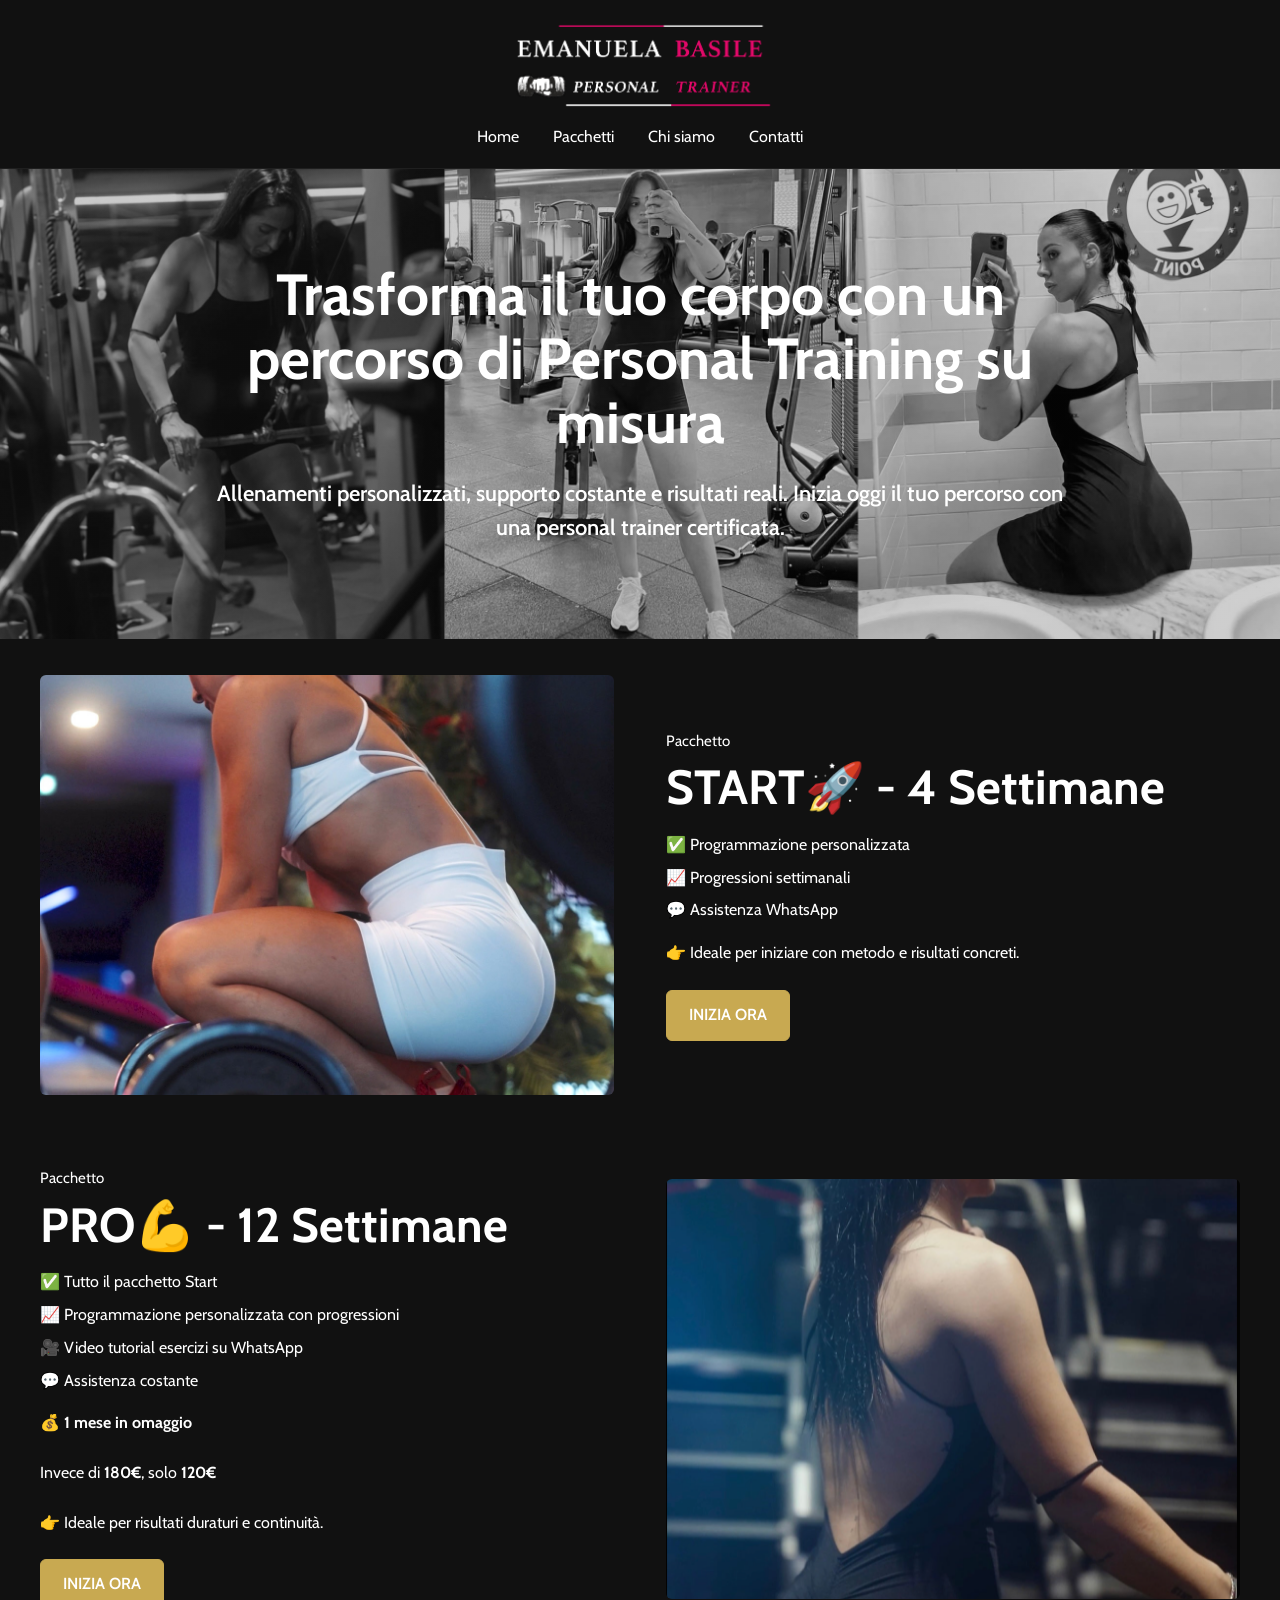
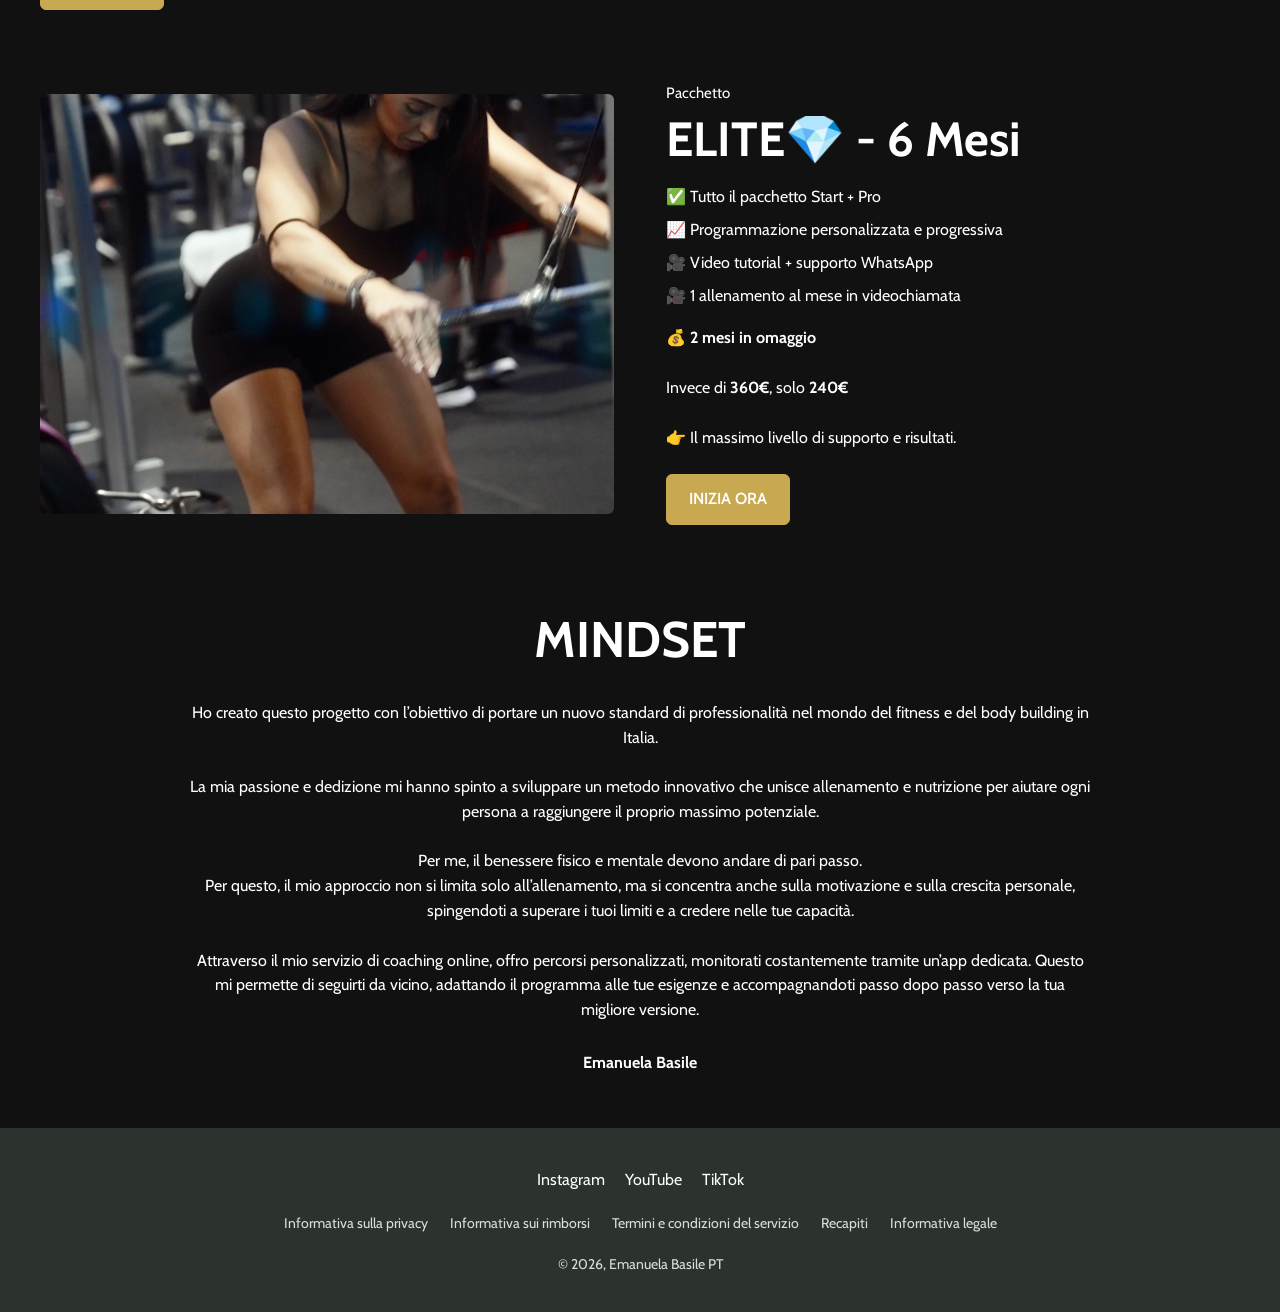
<file: index.html>
<!doctype html><html lang="it"><head><meta charset="utf-8"><meta name="viewport" content="width=device-width,initial-scale=1"><title>Emanuela Basile PT</title><meta name="description" content="Emanuela Basile PT - Personal Training e coaching online personalizzato."><link rel="icon" href="images/favicon.png"><link rel="stylesheet" href="assets/style.css"></head><body><header class="site-header"><div class="logo-wrap"><a href="index.html"><img class="logo" src="images/logo.png" alt="Emanuela Basile PT"></a></div><button class="mobile-toggle" aria-label="Apri menu" aria-expanded="false">☰</button><nav class="nav"><ul><li><a href="index.html">Home</a></li><li><a href="pacchetti.html">Pacchetti</a></li><li><a href="chi-siamo.html">Chi siamo</a></li><li><a href="contatti.html">Contatti</a></li></ul></nav></header><main><section class="hero"><div class="hero-inner"><h1>Trasforma il tuo corpo con un percorso di Personal Training su misura</h1><p>Allenamenti personalizzati, supporto costante e risultati reali. Inizia oggi il tuo percorso con una personal trainer certificata.</p></div></section><div class="container"><section class="program reveal"><div class="program-image"><img src="images/start.jpg" alt="START🚀 - 4 Settimane"></div><div class="program-content"><div class="eyebrow">Pacchetto</div><h2>START🚀 - 4 Settimane</h2><ul><li>✅ Programmazione personalizzata</li><li>📈 Progressioni settimanali</li><li>💬 Assistenza WhatsApp</li></ul><p>👉 Ideale per iniziare con metodo e risultati concreti.</p><a class="btn" href="start.html">INIZIA ORA</a></div></section><section class="program reveal reverse"><div class="program-image"><img src="images/pro.jpg" alt="PRO💪 - 12 Settimane"></div><div class="program-content"><div class="eyebrow">Pacchetto</div><h2>PRO💪 - 12 Settimane</h2><ul><li>✅ Tutto il pacchetto Start</li><li>📈 Programmazione personalizzata con progressioni</li><li>🎥 Video tutorial esercizi su WhatsApp</li><li>💬 Assistenza costante</li></ul><p>💰 <strong>1 mese in omaggio</strong><br><br>Invece di <strong>180€</strong>, solo <strong>120€</strong><br><br>👉 Ideale per risultati duraturi e continuità.</p><a class="btn" href="pro.html">INIZIA ORA</a></div></section><section class="program reveal"><div class="program-image"><img src="images/elite.jpg" alt="ELITE💎 - 6 Mesi"></div><div class="program-content"><div class="eyebrow">Pacchetto</div><h2>ELITE💎 - 6 Mesi</h2><ul><li>✅ Tutto il pacchetto Start + Pro</li><li>📈 Programmazione personalizzata e progressiva</li><li>🎥 Video tutorial + supporto WhatsApp</li><li>🎥 1 allenamento al mese in videochiamata</li></ul><p>💰 <strong>2 mesi in omaggio</strong><br><br>Invece di <strong>360€</strong>, solo <strong>240€</strong><br><br>👉 Il massimo livello di supporto e risultati.</p><a class="btn" href="elite.html">INIZIA ORA</a></div></section></div><section class="mindset"><div class="mindset-inner"><h2>MINDSET</h2><p>Ho creato questo progetto con l’obiettivo di portare un nuovo standard di professionalità nel mondo del fitness e del body building in Italia.<br><br>La mia passione e dedizione mi hanno spinto a sviluppare un metodo innovativo che unisce allenamento e nutrizione per aiutare ogni persona a raggiungere il proprio massimo potenziale.<br><br>Per me, il benessere fisico e mentale devono andare di pari passo.<br>Per questo, il mio approccio non si limita solo all’allenamento, ma si concentra anche sulla motivazione e sulla crescita personale, spingendoti a superare i tuoi limiti e a credere nelle tue capacità.<br><br>Attraverso il mio servizio di coaching online, offro percorsi personalizzati, monitorati costantemente tramite un’app dedicata. Questo mi permette di seguirti da vicino, adattando il programma alle tue esigenze e accompagnandoti passo dopo passo verso la tua migliore versione.</p><div class="signature">Emanuela Basile</div></div></section></main><footer class="site-footer"><div class="footer-inner"><div class="socials"><a href="https://www.instagram.com/emabasile_pt/" target="_blank" rel="noopener">Instagram</a><a href="https://www.youtube.com/@EmaBasilePT/shorts" target="_blank" rel="noopener">YouTube</a><a href="https://www.tiktok.com/@emabasile_pt" target="_blank" rel="noopener">TikTok</a></div><div class="policies"><a href="privacy-policy.html">Informativa sulla privacy</a><a href="rimborsi.html">Informativa sui rimborsi</a><a href="termini.html">Termini e condizioni del servizio</a><a href="recapiti.html">Recapiti</a><a href="informativa-legale.html">Informativa legale</a></div><div class="copyright">© 2026, Emanuela Basile PT</div></div></footer><script src="assets/script.js"></script></body></html>
</file>
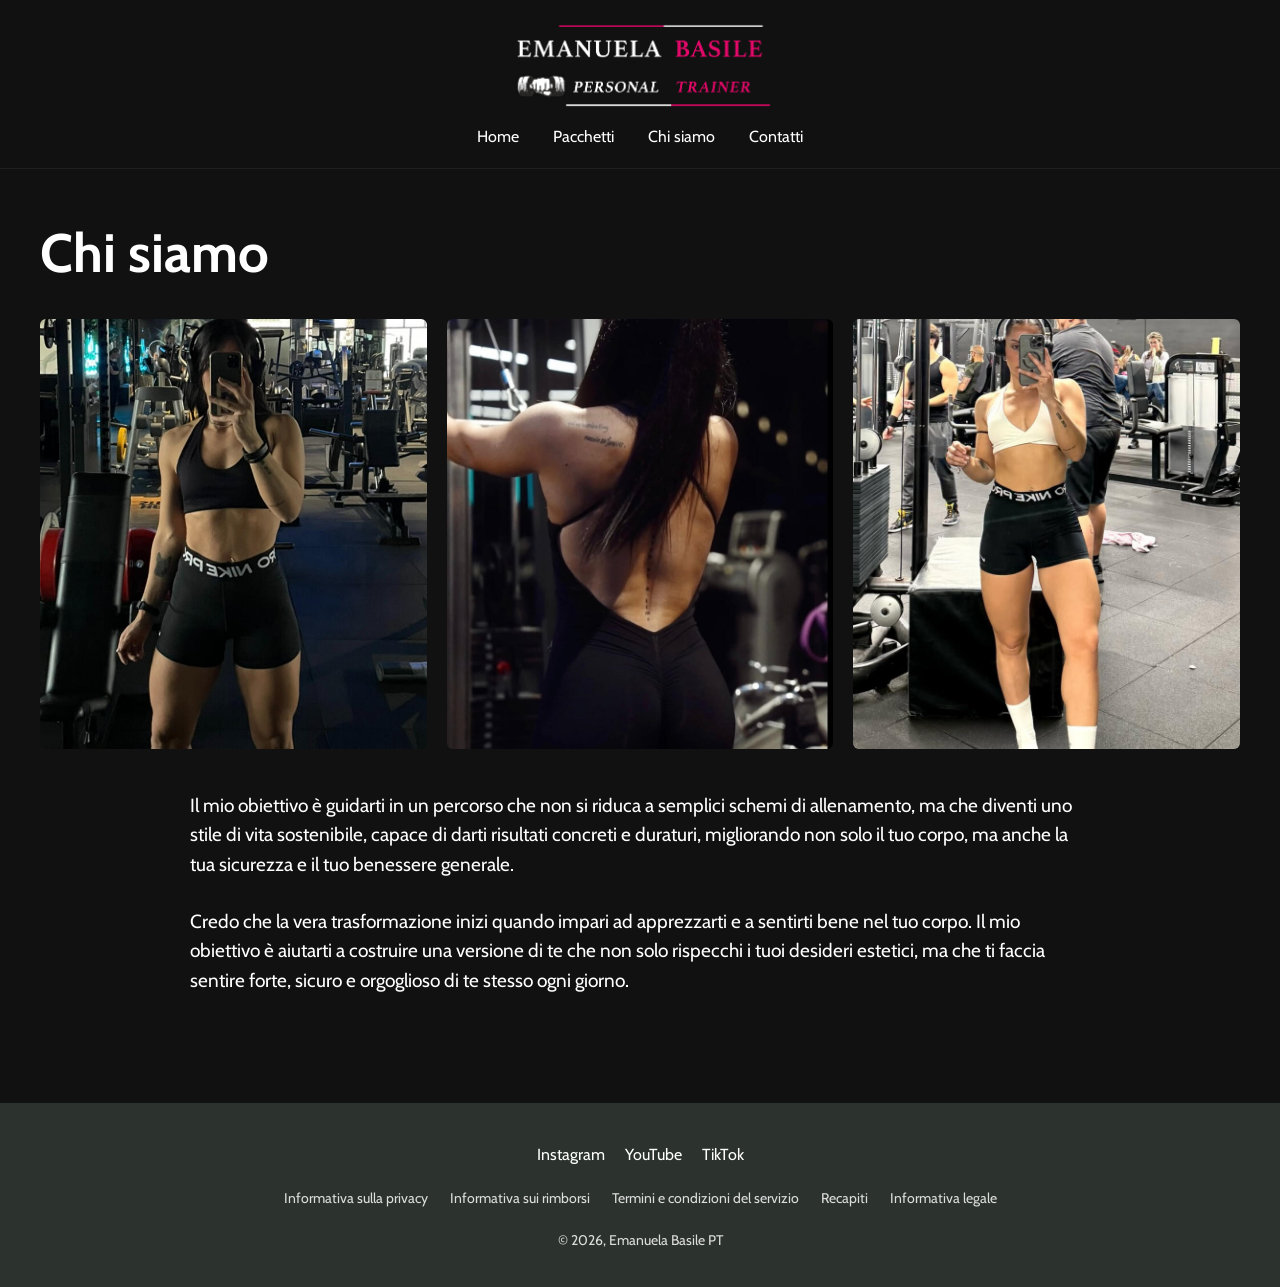
<file: chi-siamo.html>
<!doctype html><html lang="it"><head><meta charset="utf-8"><meta name="viewport" content="width=device-width,initial-scale=1"><title>Chi siamo – Emanuela Basile PT</title><meta name="description" content="Emanuela Basile PT - Personal Training e coaching online personalizzato."><link rel="icon" href="images/favicon.png"><link rel="stylesheet" href="assets/style.css"></head><body><header class="site-header"><div class="logo-wrap"><a href="index.html"><img class="logo" src="images/logo.png" alt="Emanuela Basile PT"></a></div><button class="mobile-toggle" aria-label="Apri menu" aria-expanded="false">☰</button><nav class="nav"><ul><li><a href="index.html">Home</a></li><li><a href="pacchetti.html">Pacchetti</a></li><li><a href="chi-siamo.html">Chi siamo</a></li><li><a href="contatti.html">Contatti</a></li></ul></nav></header><main><section class="page"><div class="container"><h1>Chi siamo</h1><div class="about-grid"><img src="images/chi-siamo-1.jpg" alt="Emanuela Basile PT"><img src="images/chi-siamo-2.jpg" alt="Emanuela Basile PT"><img src="images/chi-siamo-3.jpg" alt="Emanuela Basile PT"></div><div class="about-copy"><p>Il mio obiettivo è guidarti in un percorso che non si riduca a semplici schemi di allenamento, ma che diventi uno stile di vita sostenibile, capace di darti risultati concreti e duraturi, migliorando non solo il tuo corpo, ma anche la tua sicurezza e il tuo benessere generale.</p><p>Credo che la vera trasformazione inizi quando impari ad apprezzarti e a sentirti bene nel tuo corpo. Il mio obiettivo è aiutarti a costruire una versione di te che non solo rispecchi i tuoi desideri estetici, ma che ti faccia sentire forte, sicuro e orgoglioso di te stesso ogni giorno.</p></div></div></section></main><footer class="site-footer"><div class="footer-inner"><div class="socials"><a href="https://www.instagram.com/emabasile_pt/" target="_blank" rel="noopener">Instagram</a><a href="https://www.youtube.com/@EmaBasilePT/shorts" target="_blank" rel="noopener">YouTube</a><a href="https://www.tiktok.com/@emabasile_pt" target="_blank" rel="noopener">TikTok</a></div><div class="policies"><a href="privacy-policy.html">Informativa sulla privacy</a><a href="rimborsi.html">Informativa sui rimborsi</a><a href="termini.html">Termini e condizioni del servizio</a><a href="recapiti.html">Recapiti</a><a href="informativa-legale.html">Informativa legale</a></div><div class="copyright">© 2026, Emanuela Basile PT</div></div></footer><script src="assets/script.js"></script></body></html>
</file>
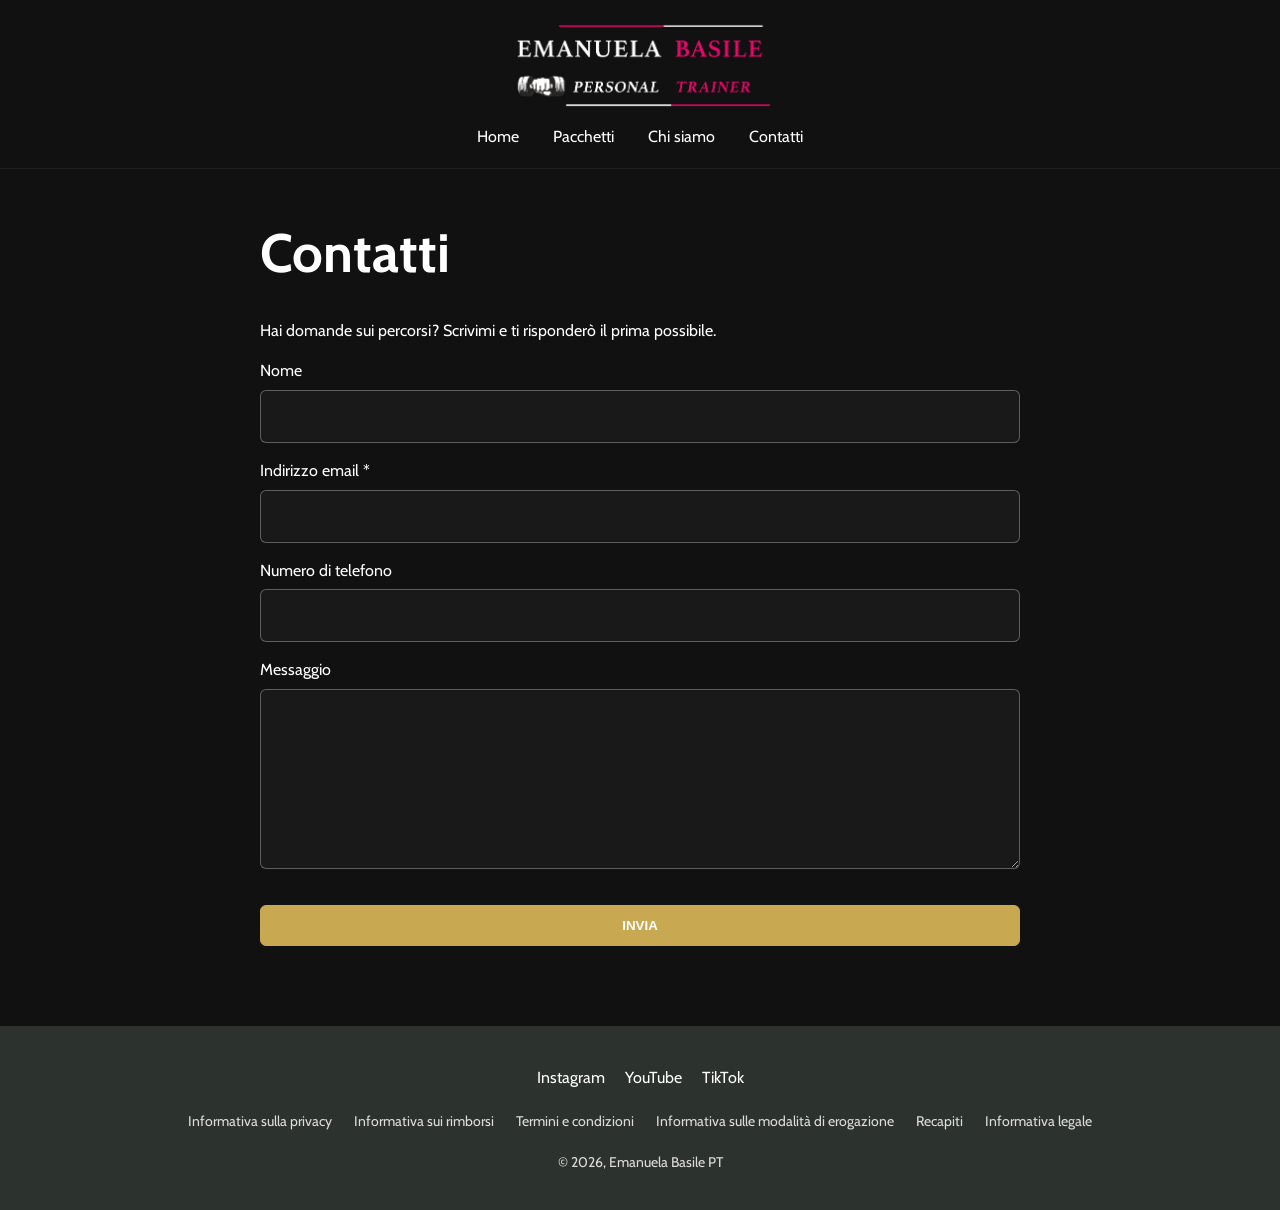
<file: contatti.html>
<!doctype html><html lang="it"><head><meta charset="utf-8"><meta name="viewport" content="width=device-width,initial-scale=1"><title>Contatti – Emanuela Basile PT</title><meta name="description" content="Emanuela Basile PT - Personal Training e coaching online personalizzato."><link rel="icon" href="images/favicon.png"><link rel="stylesheet" href="assets/style.css"></head><body><header class="site-header"><div class="logo-wrap"><a href="index.html"><img class="logo" src="images/logo.png" alt="Emanuela Basile PT"></a></div><button class="mobile-toggle" aria-label="Apri menu" aria-expanded="false">☰</button><nav class="nav"><ul><li><a href="index.html">Home</a></li><li><a href="pacchetti.html">Pacchetti</a></li><li><a href="chi-siamo.html">Chi siamo</a></li><li><a href="contatti.html">Contatti</a></li></ul></nav></header><main><section class="page"><div class="container"><div class="contact-wrap"><h1>Contatti</h1><p>Hai domande sui percorsi? Scrivimi e ti risponderò il prima possibile.</p><form class="contact-form" action="https://formsubmit.co/emanuelabasilept@gmail.com" method="POST"><div class="field"><label>Nome</label><input type="text" name="name" required></div><div class="field"><label>Indirizzo email *</label><input type="email" name="email" required></div><div class="field"><label>Numero di telefono</label><input type="tel" name="telefono"></div><div class="field"><label>Messaggio</label><textarea name="message" required></textarea></div><input type="hidden" name="_subject" value="Nuovo messaggio dal sito Emanuela Basile PT"><input type="hidden" name="_template" value="table"><input type="hidden" name="_next" value="https://emabasilept.github.io/contatti.html?inviato=1"><button class="btn" type="submit">INVIA</button></form></div></div></section></main><footer class="site-footer"><div class="footer-inner">
<div class="socials">
<a href="https://www.instagram.com/emabasile_pt/" target="_blank" rel="noopener">Instagram</a>
<a href="https://www.youtube.com/@EmaBasilePT/shorts" target="_blank" rel="noopener">YouTube</a>
<a href="https://www.tiktok.com/@emabasile_pt" target="_blank" rel="noopener">TikTok</a>
</div>
<div class="policies">
<a href="privacy-policy.html">Informativa sulla privacy</a>
<a href="rimborsi.html">Informativa sui rimborsi</a>
<a href="termini.html">Termini e condizioni</a>
<a href="spedizioni.html">Informativa sulle modalità di erogazione</a>
<a href="recapiti.html">Recapiti</a>
<a href="informativa-legale.html">Informativa legale</a>
</div>
<div class="copyright">© 2026, Emanuela Basile PT</div>
</div></footer><script src="assets/script.js"></script></body></html>
</file>
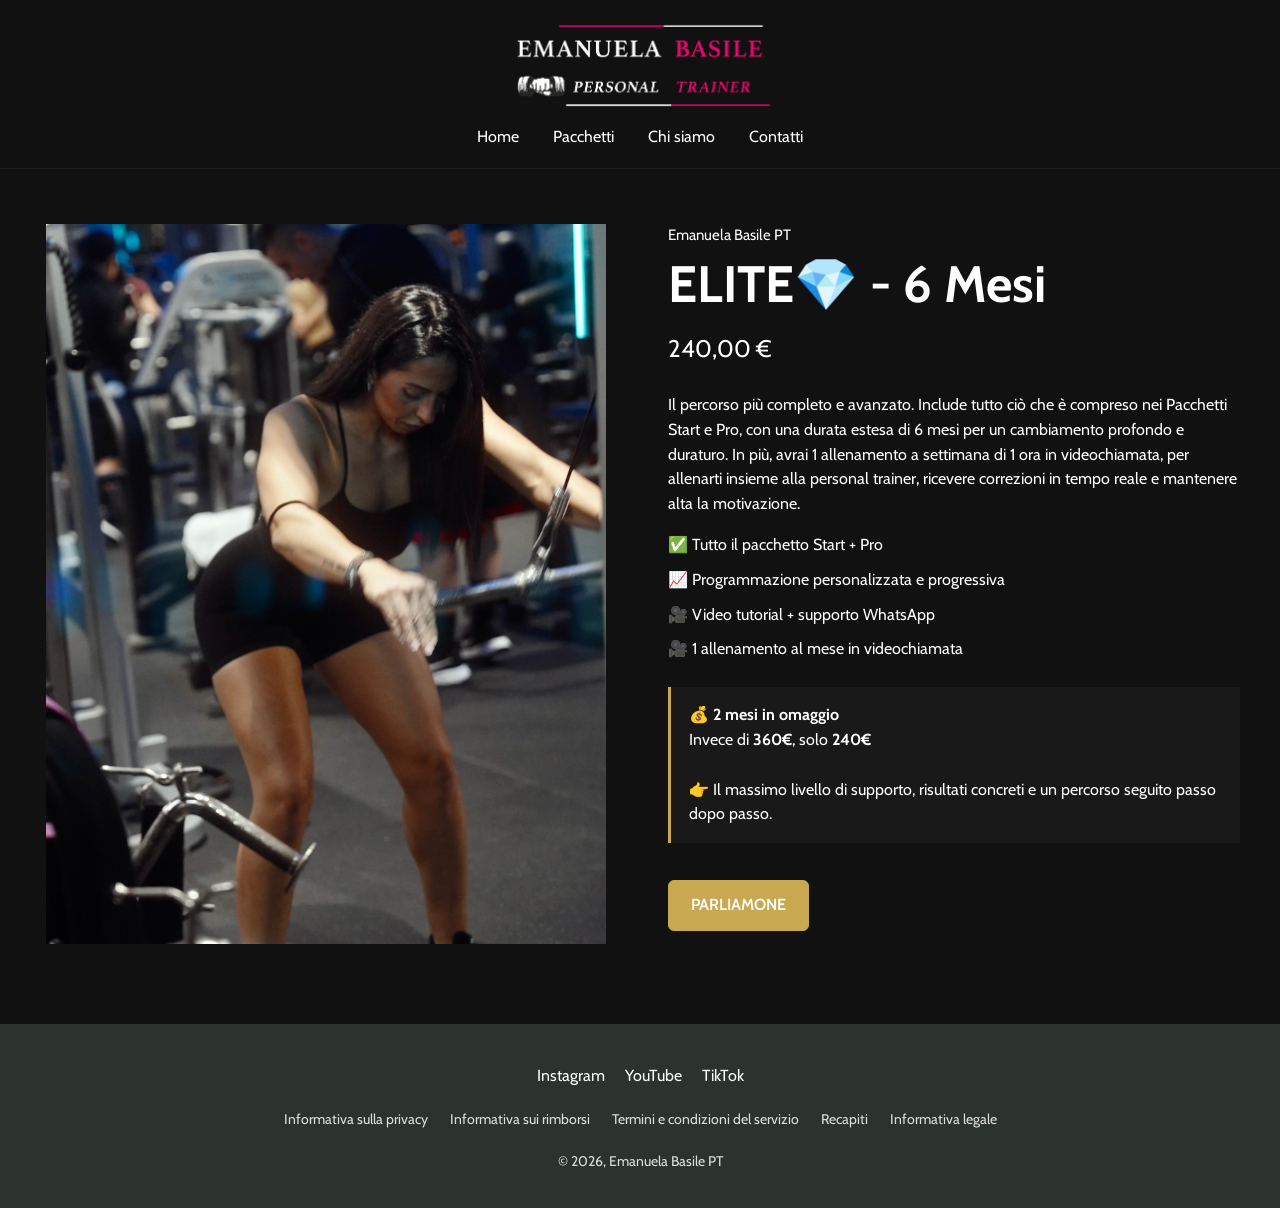
<file: elite.html>
<!doctype html><html lang="it"><head><meta charset="utf-8"><meta name="viewport" content="width=device-width,initial-scale=1"><title>ELITE💎 - 6 Mesi – Emanuela Basile PT</title><meta name="description" content="Emanuela Basile PT - Personal Training e coaching online personalizzato."><link rel="icon" href="images/favicon.png"><link rel="stylesheet" href="assets/style.css"></head><body><header class="site-header"><div class="logo-wrap"><a href="index.html"><img class="logo" src="images/logo.png" alt="Emanuela Basile PT"></a></div><button class="mobile-toggle" aria-label="Apri menu" aria-expanded="false">☰</button><nav class="nav"><ul><li><a href="index.html">Home</a></li><li><a href="pacchetti.html">Pacchetti</a></li><li><a href="chi-siamo.html">Chi siamo</a></li><li><a href="contatti.html">Contatti</a></li></ul></nav></header><main><section class="page"><div class="container"><div class="product-detail"><div><img src="images/elite.jpg" alt="ELITE💎 - 6 Mesi"></div><div><div class="eyebrow">Emanuela Basile PT</div><h1>ELITE💎 - 6 Mesi</h1><div class="price">240,00 €</div><p>Il percorso più completo e avanzato. Include tutto ciò che è compreso nei Pacchetti Start e Pro, con una durata estesa di 6 mesi per un cambiamento profondo e duraturo. In più, avrai 1 allenamento a settimana di 1 ora in videochiamata, per allenarti insieme alla personal trainer, ricevere correzioni in tempo reale e mantenere alta la motivazione.</p><ul><li>✅ Tutto il pacchetto Start + Pro</li><li>📈 Programmazione personalizzata e progressiva</li><li>🎥 Video tutorial + supporto WhatsApp</li><li>🎥 1 allenamento al mese in videochiamata</li></ul><div class="note">💰 <strong>2 mesi in omaggio</strong><br>Invece di <strong>360€</strong>, solo <strong>240€</strong><br><br>👉 Il massimo livello di supporto, risultati concreti e un percorso seguito passo dopo passo.</div><a class="btn" href="https://wa.me/393512829910?text=Ciao%2C%20vorrei%20avere%20maggiori%20informazioni%20sui%20percorsi%20di%20Personal%20Training%21%20%F0%9F%92%AA" target="_blank" rel="noopener">PARLIAMONE</a></div></div></div></section></main><footer class="site-footer"><div class="footer-inner"><div class="socials"><a href="https://www.instagram.com/emabasile_pt/" target="_blank" rel="noopener">Instagram</a><a href="https://www.youtube.com/@EmaBasilePT/shorts" target="_blank" rel="noopener">YouTube</a><a href="https://www.tiktok.com/@emabasile_pt" target="_blank" rel="noopener">TikTok</a></div><div class="policies"><a href="privacy-policy.html">Informativa sulla privacy</a><a href="rimborsi.html">Informativa sui rimborsi</a><a href="termini.html">Termini e condizioni del servizio</a><a href="recapiti.html">Recapiti</a><a href="informativa-legale.html">Informativa legale</a></div><div class="copyright">© 2026, Emanuela Basile PT</div></div></footer><script src="assets/script.js"></script></body></html>
</file>
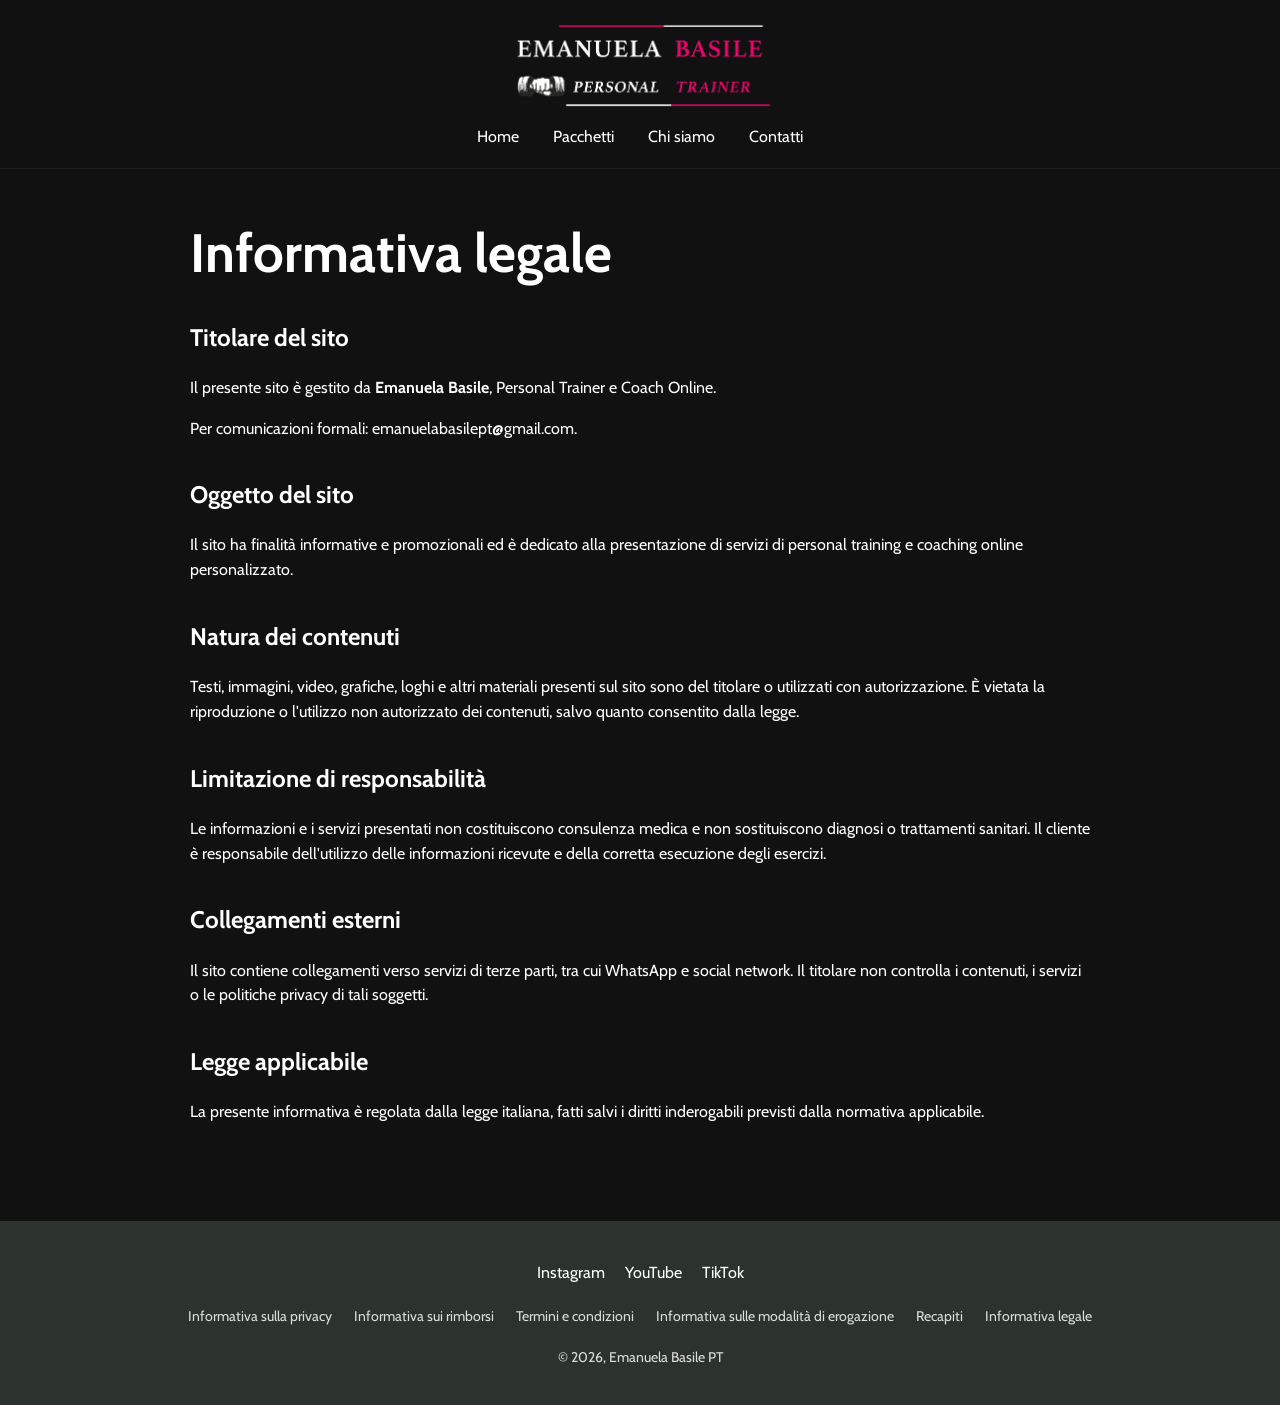
<file: informativa-legale.html>
<!doctype html>
<html lang="it">
<head>
<meta charset="utf-8">
<meta name="viewport" content="width=device-width,initial-scale=1">
<title>Informativa legale – Emanuela Basile PT</title>
<meta name="description" content="Informativa legale – Emanuela Basile PT.">
<link rel="icon" href="images/favicon.png">
<link rel="stylesheet" href="assets/style.css">
</head>
<body>
<header class="site-header">
<div class="logo-wrap"><a href="index.html"><img class="logo" src="images/logo.png" alt="Emanuela Basile PT"></a></div>
<button class="mobile-toggle" aria-label="Apri menu" aria-expanded="false">☰</button>
<nav class="nav"><ul>
<li><a href="index.html">Home</a></li>
<li><a href="pacchetti.html">Pacchetti</a></li>
<li><a href="chi-siamo.html">Chi siamo</a></li>
<li><a href="contatti.html">Contatti</a></li>
</ul></nav>
</header>
<main><section class="page"><div class="container legal">
<h1>Informativa legale</h1>
<h2>Titolare del sito</h2>
<p>Il presente sito è gestito da <strong>Emanuela Basile</strong>, Personal Trainer e Coach Online.</p>
<p>Per comunicazioni formali: <a href="mailto:emanuelabasilept@gmail.com">emanuelabasilept@gmail.com</a>.</p>

<h2>Oggetto del sito</h2>
<p>Il sito ha finalità informative e promozionali ed è dedicato alla presentazione di servizi di personal training e coaching online personalizzato.</p>

<h2>Natura dei contenuti</h2>
<p>Testi, immagini, video, grafiche, loghi e altri materiali presenti sul sito sono del titolare o utilizzati con autorizzazione. È vietata la riproduzione o l'utilizzo non autorizzato dei contenuti, salvo quanto consentito dalla legge.</p>

<h2>Limitazione di responsabilità</h2>
<p>Le informazioni e i servizi presentati non costituiscono consulenza medica e non sostituiscono diagnosi o trattamenti sanitari. Il cliente è responsabile dell'utilizzo delle informazioni ricevute e della corretta esecuzione degli esercizi.</p>

<h2>Collegamenti esterni</h2>
<p>Il sito contiene collegamenti verso servizi di terze parti, tra cui WhatsApp e social network. Il titolare non controlla i contenuti, i servizi o le politiche privacy di tali soggetti.</p>

<h2>Legge applicabile</h2>
<p>La presente informativa è regolata dalla legge italiana, fatti salvi i diritti inderogabili previsti dalla normativa applicabile.</p>
</div></section></main>
<footer class="site-footer"><div class="footer-inner">
<div class="socials">
<a href="https://www.instagram.com/emabasile_pt/" target="_blank" rel="noopener">Instagram</a>
<a href="https://www.youtube.com/@EmaBasilePT/shorts" target="_blank" rel="noopener">YouTube</a>
<a href="https://www.tiktok.com/@emabasile_pt" target="_blank" rel="noopener">TikTok</a>
</div>
<div class="policies">
<a href="privacy-policy.html">Informativa sulla privacy</a>
<a href="rimborsi.html">Informativa sui rimborsi</a>
<a href="termini.html">Termini e condizioni</a>
<a href="spedizioni.html">Informativa sulle modalità di erogazione</a>
<a href="recapiti.html">Recapiti</a>
<a href="informativa-legale.html">Informativa legale</a>
</div>
<div class="copyright">© 2026, Emanuela Basile PT</div>
</div></footer>
<script src="assets/script.js"></script>
</body></html>
</file>
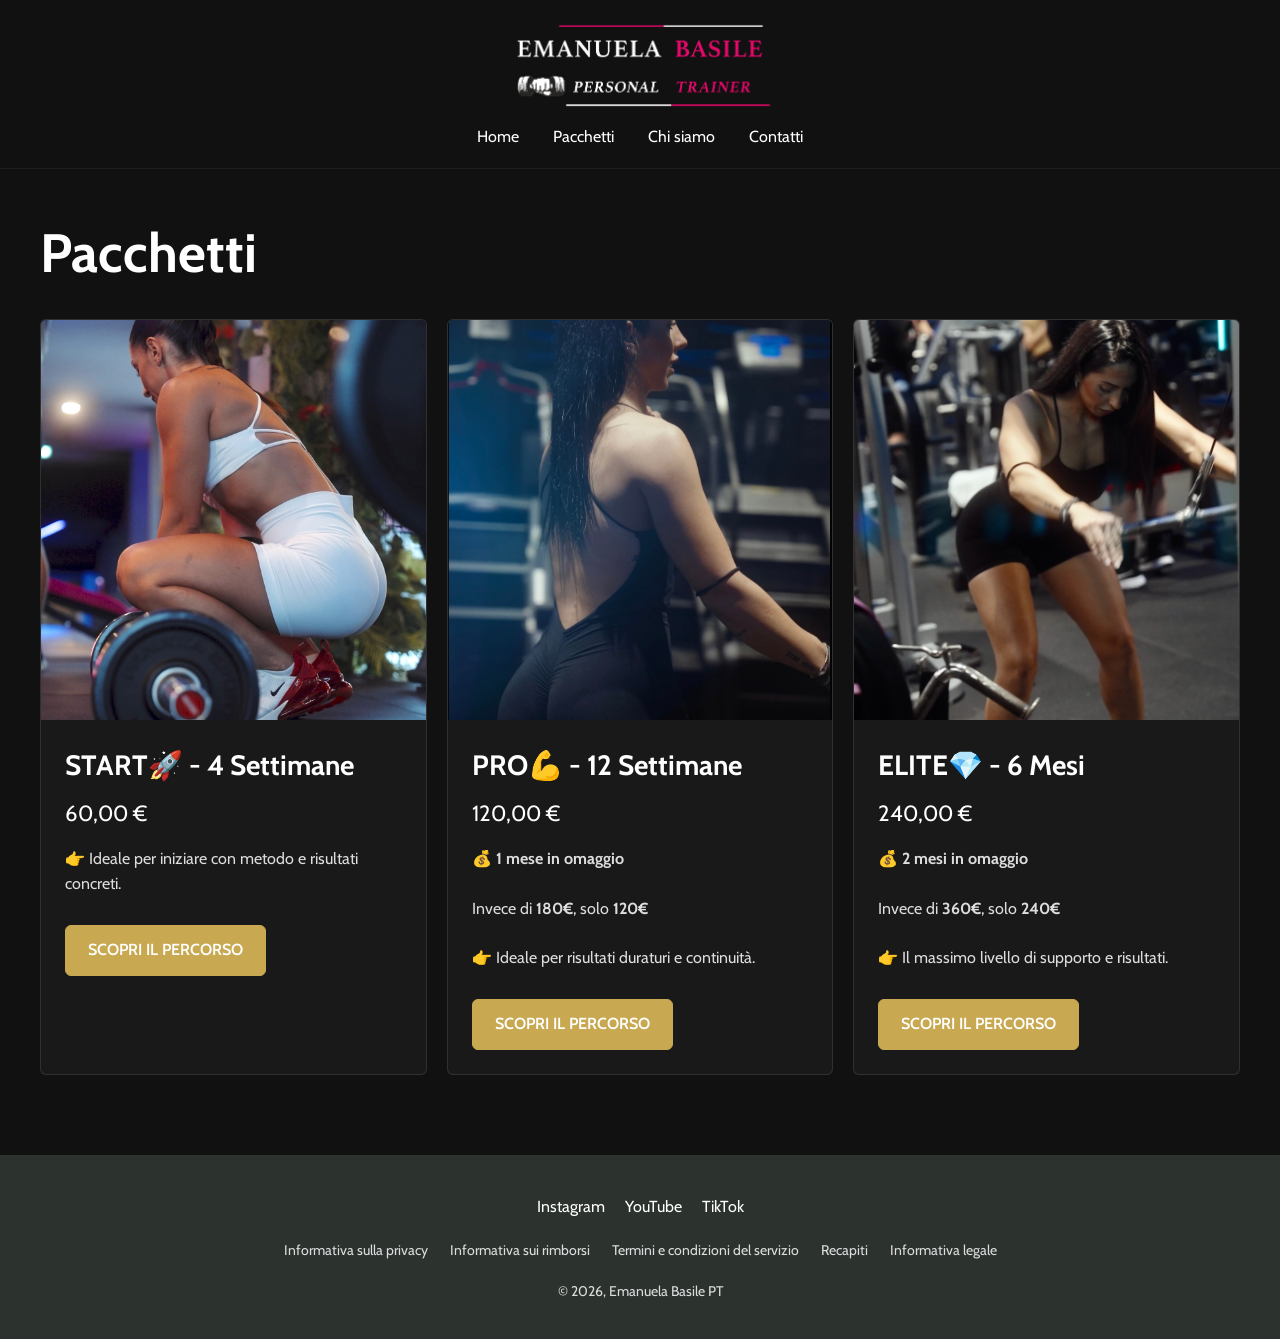
<file: pacchetti.html>
<!doctype html><html lang="it"><head><meta charset="utf-8"><meta name="viewport" content="width=device-width,initial-scale=1"><title>Pacchetti – Emanuela Basile PT</title><meta name="description" content="Emanuela Basile PT - Personal Training e coaching online personalizzato."><link rel="icon" href="images/favicon.png"><link rel="stylesheet" href="assets/style.css"></head><body><header class="site-header"><div class="logo-wrap"><a href="index.html"><img class="logo" src="images/logo.png" alt="Emanuela Basile PT"></a></div><button class="mobile-toggle" aria-label="Apri menu" aria-expanded="false">☰</button><nav class="nav"><ul><li><a href="index.html">Home</a></li><li><a href="pacchetti.html">Pacchetti</a></li><li><a href="chi-siamo.html">Chi siamo</a></li><li><a href="contatti.html">Contatti</a></li></ul></nav></header><main><section class="page"><div class="container"><h1>Pacchetti</h1><div class="packages-grid"><article class="package-card reveal"><img src="images/start.jpg" alt="START🚀 - 4 Settimane"><div class="package-card-body"><h2>START🚀 - 4 Settimane</h2><div class="price">60,00 €</div><p>👉 Ideale per iniziare con metodo e risultati concreti.</p><a class="btn" href="start.html">SCOPRI IL PERCORSO</a></div></article><article class="package-card reveal"><img src="images/pro.jpg" alt="PRO💪 - 12 Settimane"><div class="package-card-body"><h2>PRO💪 - 12 Settimane</h2><div class="price">120,00 €</div><p>💰 <strong>1 mese in omaggio</strong><br><br>Invece di <strong>180€</strong>, solo <strong>120€</strong><br><br>👉 Ideale per risultati duraturi e continuità.</p><a class="btn" href="pro.html">SCOPRI IL PERCORSO</a></div></article><article class="package-card reveal"><img src="images/elite.jpg" alt="ELITE💎 - 6 Mesi"><div class="package-card-body"><h2>ELITE💎 - 6 Mesi</h2><div class="price">240,00 €</div><p>💰 <strong>2 mesi in omaggio</strong><br><br>Invece di <strong>360€</strong>, solo <strong>240€</strong><br><br>👉 Il massimo livello di supporto e risultati.</p><a class="btn" href="elite.html">SCOPRI IL PERCORSO</a></div></article></div></div></section></main><footer class="site-footer"><div class="footer-inner"><div class="socials"><a href="https://www.instagram.com/emabasile_pt/" target="_blank" rel="noopener">Instagram</a><a href="https://www.youtube.com/@EmaBasilePT/shorts" target="_blank" rel="noopener">YouTube</a><a href="https://www.tiktok.com/@emabasile_pt" target="_blank" rel="noopener">TikTok</a></div><div class="policies"><a href="privacy-policy.html">Informativa sulla privacy</a><a href="rimborsi.html">Informativa sui rimborsi</a><a href="termini.html">Termini e condizioni del servizio</a><a href="recapiti.html">Recapiti</a><a href="informativa-legale.html">Informativa legale</a></div><div class="copyright">© 2026, Emanuela Basile PT</div></div></footer><script src="assets/script.js"></script></body></html>
</file>
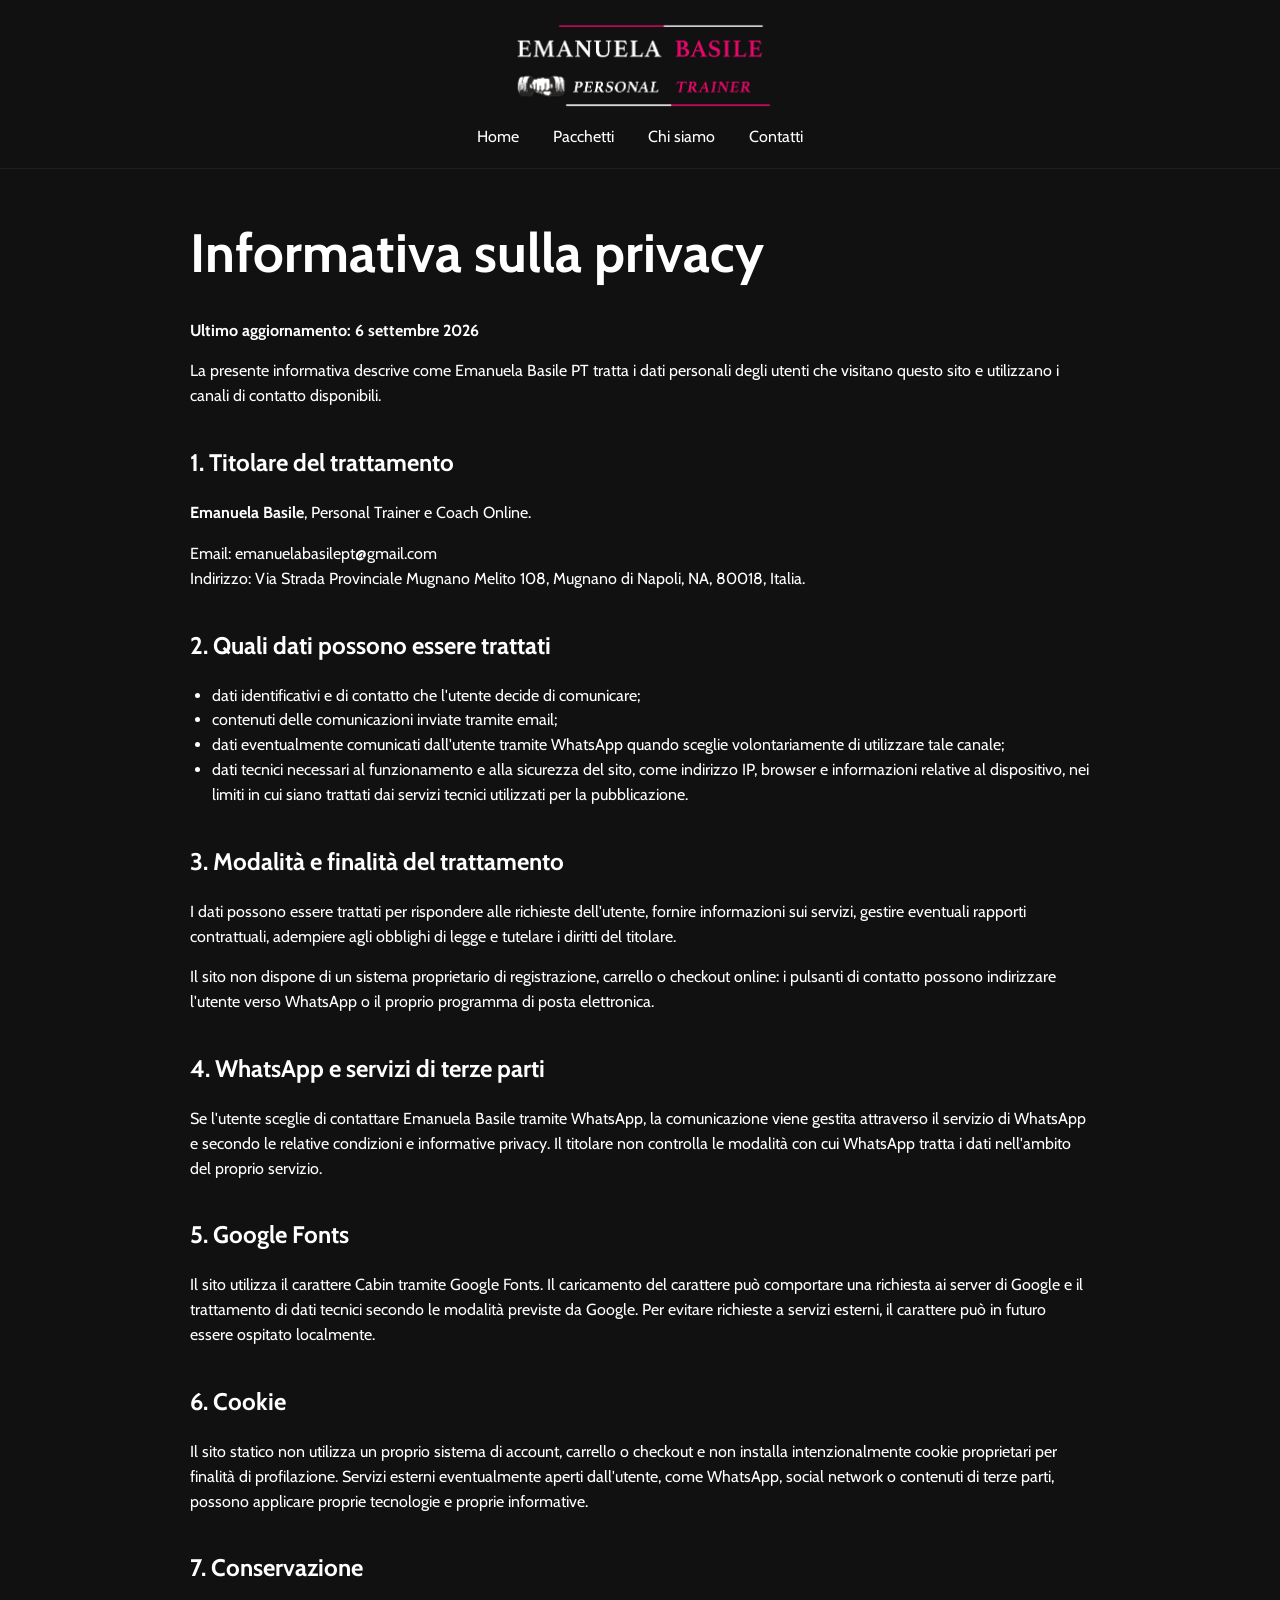
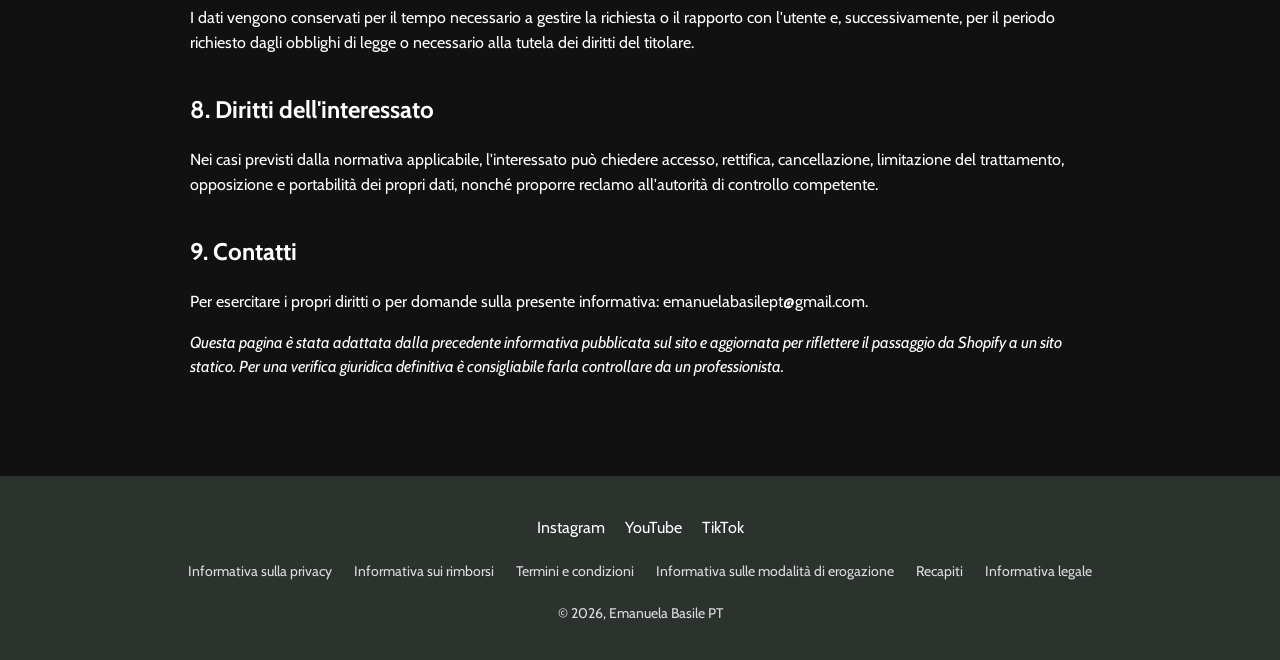
<file: privacy-policy.html>
<!doctype html>
<html lang="it">
<head>
<meta charset="utf-8">
<meta name="viewport" content="width=device-width,initial-scale=1">
<title>Informativa sulla privacy – Emanuela Basile PT</title>
<meta name="description" content="Informativa sulla privacy – Emanuela Basile PT.">
<link rel="icon" href="images/favicon.png">
<link rel="stylesheet" href="assets/style.css">
</head>
<body>
<header class="site-header">
<div class="logo-wrap"><a href="index.html"><img class="logo" src="images/logo.png" alt="Emanuela Basile PT"></a></div>
<button class="mobile-toggle" aria-label="Apri menu" aria-expanded="false">☰</button>
<nav class="nav"><ul>
<li><a href="index.html">Home</a></li>
<li><a href="pacchetti.html">Pacchetti</a></li>
<li><a href="chi-siamo.html">Chi siamo</a></li>
<li><a href="contatti.html">Contatti</a></li>
</ul></nav>
</header>
<main><section class="page"><div class="container legal">
<h1>Informativa sulla privacy</h1>
<p><strong>Ultimo aggiornamento: 6 settembre 2026</strong></p>

<p>La presente informativa descrive come Emanuela Basile PT tratta i dati personali degli utenti che visitano questo sito e utilizzano i canali di contatto disponibili.</p>

<h2>1. Titolare del trattamento</h2>
<p><strong>Emanuela Basile</strong>, Personal Trainer e Coach Online.</p>
<p>Email: <a href="mailto:emanuelabasilept@gmail.com">emanuelabasilept@gmail.com</a><br>
Indirizzo: Via Strada Provinciale Mugnano Melito 108, Mugnano di Napoli, NA, 80018, Italia.</p>

<h2>2. Quali dati possono essere trattati</h2>
<ul>
<li>dati identificativi e di contatto che l'utente decide di comunicare;</li>
<li>contenuti delle comunicazioni inviate tramite email;</li>
<li>dati eventualmente comunicati dall'utente tramite WhatsApp quando sceglie volontariamente di utilizzare tale canale;</li>
<li>dati tecnici necessari al funzionamento e alla sicurezza del sito, come indirizzo IP, browser e informazioni relative al dispositivo, nei limiti in cui siano trattati dai servizi tecnici utilizzati per la pubblicazione.</li>
</ul>

<h2>3. Modalità e finalità del trattamento</h2>
<p>I dati possono essere trattati per rispondere alle richieste dell'utente, fornire informazioni sui servizi, gestire eventuali rapporti contrattuali, adempiere agli obblighi di legge e tutelare i diritti del titolare.</p>
<p>Il sito non dispone di un sistema proprietario di registrazione, carrello o checkout online: i pulsanti di contatto possono indirizzare l'utente verso WhatsApp o il proprio programma di posta elettronica.</p>

<h2>4. WhatsApp e servizi di terze parti</h2>
<p>Se l'utente sceglie di contattare Emanuela Basile tramite WhatsApp, la comunicazione viene gestita attraverso il servizio di WhatsApp e secondo le relative condizioni e informative privacy. Il titolare non controlla le modalità con cui WhatsApp tratta i dati nell'ambito del proprio servizio.</p>

<h2>5. Google Fonts</h2>
<p>Il sito utilizza il carattere Cabin tramite Google Fonts. Il caricamento del carattere può comportare una richiesta ai server di Google e il trattamento di dati tecnici secondo le modalità previste da Google. Per evitare richieste a servizi esterni, il carattere può in futuro essere ospitato localmente.</p>

<h2>6. Cookie</h2>
<p>Il sito statico non utilizza un proprio sistema di account, carrello o checkout e non installa intenzionalmente cookie proprietari per finalità di profilazione. Servizi esterni eventualmente aperti dall'utente, come WhatsApp, social network o contenuti di terze parti, possono applicare proprie tecnologie e proprie informative.</p>

<h2>7. Conservazione</h2>
<p>I dati vengono conservati per il tempo necessario a gestire la richiesta o il rapporto con l'utente e, successivamente, per il periodo richiesto dagli obblighi di legge o necessario alla tutela dei diritti del titolare.</p>

<h2>8. Diritti dell'interessato</h2>
<p>Nei casi previsti dalla normativa applicabile, l'interessato può chiedere accesso, rettifica, cancellazione, limitazione del trattamento, opposizione e portabilità dei propri dati, nonché proporre reclamo all'autorità di controllo competente.</p>

<h2>9. Contatti</h2>
<p>Per esercitare i propri diritti o per domande sulla presente informativa: <a href="mailto:emanuelabasilept@gmail.com">emanuelabasilept@gmail.com</a>.</p>

<p><em>Questa pagina è stata adattata dalla precedente informativa pubblicata sul sito e aggiornata per riflettere il passaggio da Shopify a un sito statico. Per una verifica giuridica definitiva è consigliabile farla controllare da un professionista.</em></p>
</div></section></main>
<footer class="site-footer"><div class="footer-inner">
<div class="socials">
<a href="https://www.instagram.com/emabasile_pt/" target="_blank" rel="noopener">Instagram</a>
<a href="https://www.youtube.com/@EmaBasilePT/shorts" target="_blank" rel="noopener">YouTube</a>
<a href="https://www.tiktok.com/@emabasile_pt" target="_blank" rel="noopener">TikTok</a>
</div>
<div class="policies">
<a href="privacy-policy.html">Informativa sulla privacy</a>
<a href="rimborsi.html">Informativa sui rimborsi</a>
<a href="termini.html">Termini e condizioni</a>
<a href="spedizioni.html">Informativa sulle modalità di erogazione</a>
<a href="recapiti.html">Recapiti</a>
<a href="informativa-legale.html">Informativa legale</a>
</div>
<div class="copyright">© 2026, Emanuela Basile PT</div>
</div></footer>
<script src="assets/script.js"></script>
</body></html>
</file>
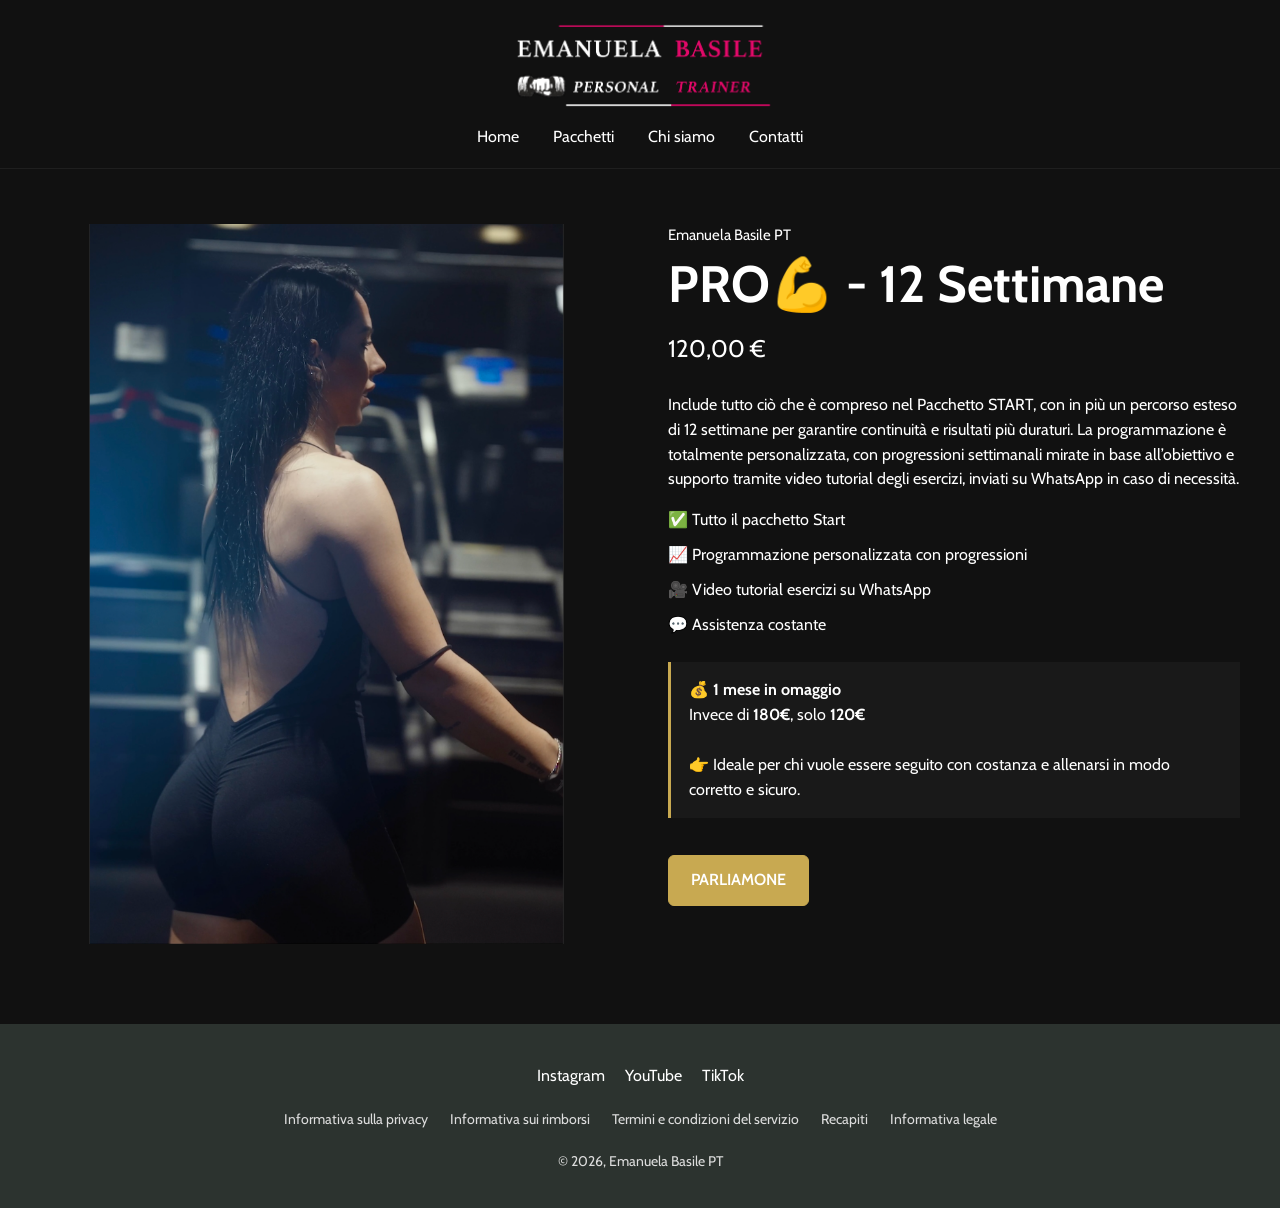
<file: pro.html>
<!doctype html><html lang="it"><head><meta charset="utf-8"><meta name="viewport" content="width=device-width,initial-scale=1"><title>PRO💪 - 12 Settimane – Emanuela Basile PT</title><meta name="description" content="Emanuela Basile PT - Personal Training e coaching online personalizzato."><link rel="icon" href="images/favicon.png"><link rel="stylesheet" href="assets/style.css"></head><body><header class="site-header"><div class="logo-wrap"><a href="index.html"><img class="logo" src="images/logo.png" alt="Emanuela Basile PT"></a></div><button class="mobile-toggle" aria-label="Apri menu" aria-expanded="false">☰</button><nav class="nav"><ul><li><a href="index.html">Home</a></li><li><a href="pacchetti.html">Pacchetti</a></li><li><a href="chi-siamo.html">Chi siamo</a></li><li><a href="contatti.html">Contatti</a></li></ul></nav></header><main><section class="page"><div class="container"><div class="product-detail"><div><img src="images/pro-detail.jpg" alt="PRO💪 - 12 Settimane"></div><div><div class="eyebrow">Emanuela Basile PT</div><h1>PRO💪 - 12 Settimane</h1><div class="price">120,00 €</div><p>Include tutto ciò che è compreso nel Pacchetto START, con in più un percorso esteso di 12 settimane per garantire continuità e risultati più duraturi. La programmazione è totalmente personalizzata, con progressioni settimanali mirate in base all’obiettivo e supporto tramite video tutorial degli esercizi, inviati su WhatsApp in caso di necessità.</p><ul><li>✅ Tutto il pacchetto Start</li><li>📈 Programmazione personalizzata con progressioni</li><li>🎥 Video tutorial esercizi su WhatsApp</li><li>💬 Assistenza costante</li></ul><div class="note">💰 <strong>1 mese in omaggio</strong><br>Invece di <strong>180€</strong>, solo <strong>120€</strong><br><br>👉 Ideale per chi vuole essere seguito con costanza e allenarsi in modo corretto e sicuro.</div><a class="btn" href="https://wa.me/393512829910?text=Ciao%2C%20vorrei%20avere%20maggiori%20informazioni%20sui%20percorsi%20di%20Personal%20Training%21%20%F0%9F%92%AA" target="_blank" rel="noopener">PARLIAMONE</a></div></div></div></section></main><footer class="site-footer"><div class="footer-inner"><div class="socials"><a href="https://www.instagram.com/emabasile_pt/" target="_blank" rel="noopener">Instagram</a><a href="https://www.youtube.com/@EmaBasilePT/shorts" target="_blank" rel="noopener">YouTube</a><a href="https://www.tiktok.com/@emabasile_pt" target="_blank" rel="noopener">TikTok</a></div><div class="policies"><a href="privacy-policy.html">Informativa sulla privacy</a><a href="rimborsi.html">Informativa sui rimborsi</a><a href="termini.html">Termini e condizioni del servizio</a><a href="recapiti.html">Recapiti</a><a href="informativa-legale.html">Informativa legale</a></div><div class="copyright">© 2026, Emanuela Basile PT</div></div></footer><script src="assets/script.js"></script></body></html>
</file>
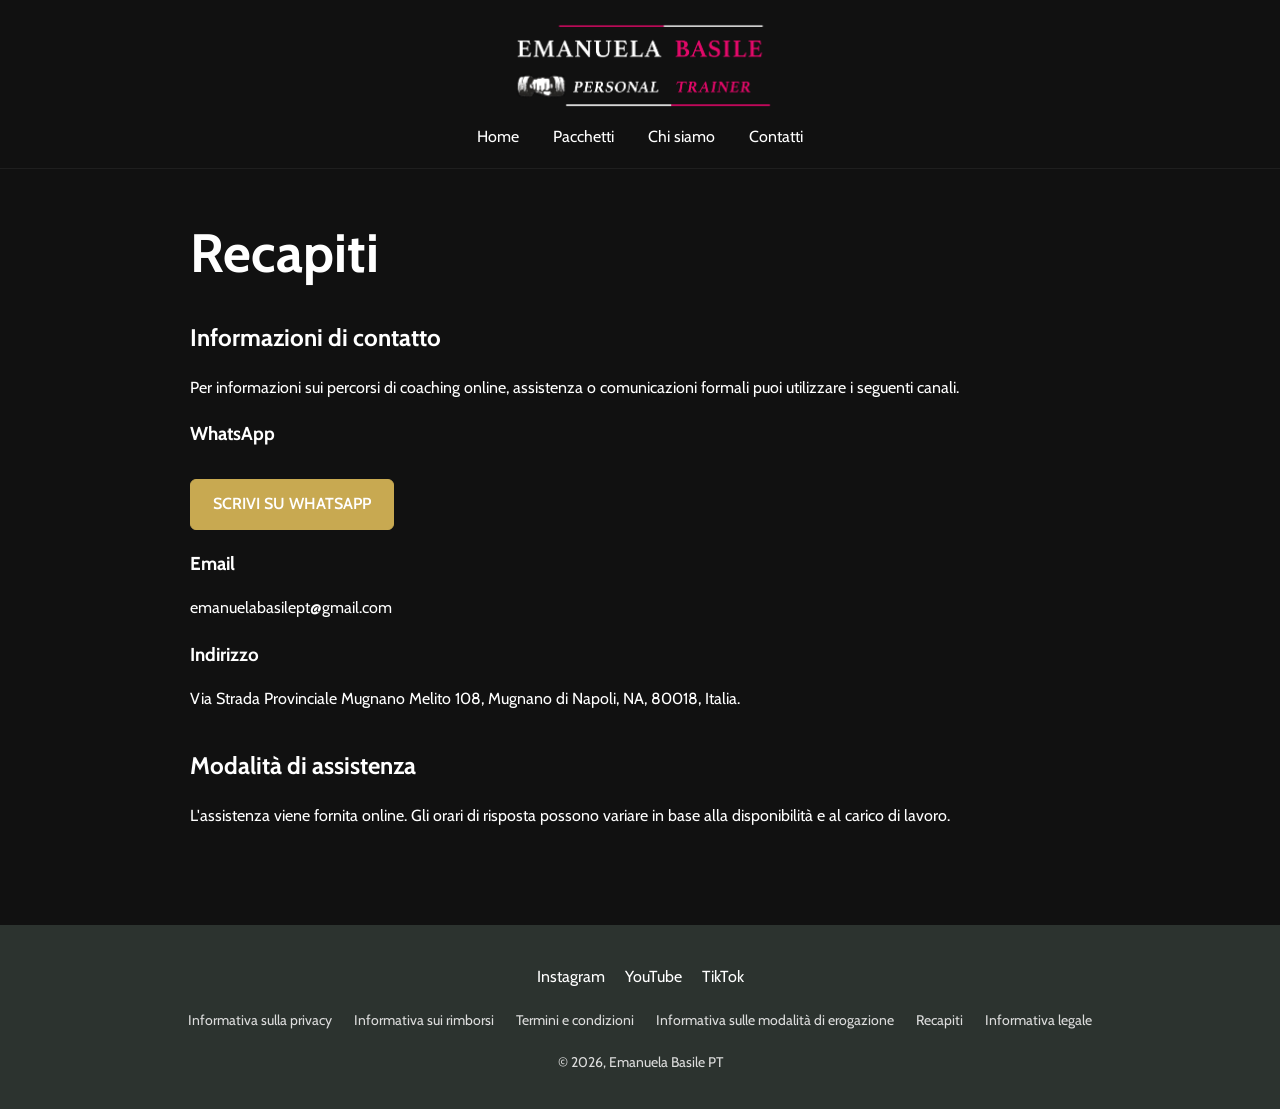
<file: recapiti.html>
<!doctype html>
<html lang="it">
<head>
<meta charset="utf-8">
<meta name="viewport" content="width=device-width,initial-scale=1">
<title>Recapiti – Emanuela Basile PT</title>
<meta name="description" content="Recapiti – Emanuela Basile PT.">
<link rel="icon" href="images/favicon.png">
<link rel="stylesheet" href="assets/style.css">
</head>
<body>
<header class="site-header">
<div class="logo-wrap"><a href="index.html"><img class="logo" src="images/logo.png" alt="Emanuela Basile PT"></a></div>
<button class="mobile-toggle" aria-label="Apri menu" aria-expanded="false">☰</button>
<nav class="nav"><ul>
<li><a href="index.html">Home</a></li>
<li><a href="pacchetti.html">Pacchetti</a></li>
<li><a href="chi-siamo.html">Chi siamo</a></li>
<li><a href="contatti.html">Contatti</a></li>
</ul></nav>
</header>
<main><section class="page"><div class="container legal">
<h1>Recapiti</h1>
<h2>Informazioni di contatto</h2>
<p>Per informazioni sui percorsi di coaching online, assistenza o comunicazioni formali puoi utilizzare i seguenti canali.</p>
<h3>WhatsApp</h3>
<p><a class="btn" href="https://wa.me/393512829910?text=Ciao%2C%20vorrei%20avere%20maggiori%20informazioni%20sui%20percorsi%20di%20Personal%20Training!%20%F0%9F%92%AA" target="_blank" rel="noopener">SCRIVI SU WHATSAPP</a></p>
<h3>Email</h3>
<p><a href="mailto:emanuelabasilept@gmail.com">emanuelabasilept@gmail.com</a></p>
<h3>Indirizzo</h3>
<p>Via Strada Provinciale Mugnano Melito 108, Mugnano di Napoli, NA, 80018, Italia.</p>
<h2>Modalità di assistenza</h2>
<p>L'assistenza viene fornita online. Gli orari di risposta possono variare in base alla disponibilità e al carico di lavoro.</p>
</div></section></main>
<footer class="site-footer"><div class="footer-inner">
<div class="socials">
<a href="https://www.instagram.com/emabasile_pt/" target="_blank" rel="noopener">Instagram</a>
<a href="https://www.youtube.com/@EmaBasilePT/shorts" target="_blank" rel="noopener">YouTube</a>
<a href="https://www.tiktok.com/@emabasile_pt" target="_blank" rel="noopener">TikTok</a>
</div>
<div class="policies">
<a href="privacy-policy.html">Informativa sulla privacy</a>
<a href="rimborsi.html">Informativa sui rimborsi</a>
<a href="termini.html">Termini e condizioni</a>
<a href="spedizioni.html">Informativa sulle modalità di erogazione</a>
<a href="recapiti.html">Recapiti</a>
<a href="informativa-legale.html">Informativa legale</a>
</div>
<div class="copyright">© 2026, Emanuela Basile PT</div>
</div></footer>
<script src="assets/script.js"></script>
</body></html>
</file>
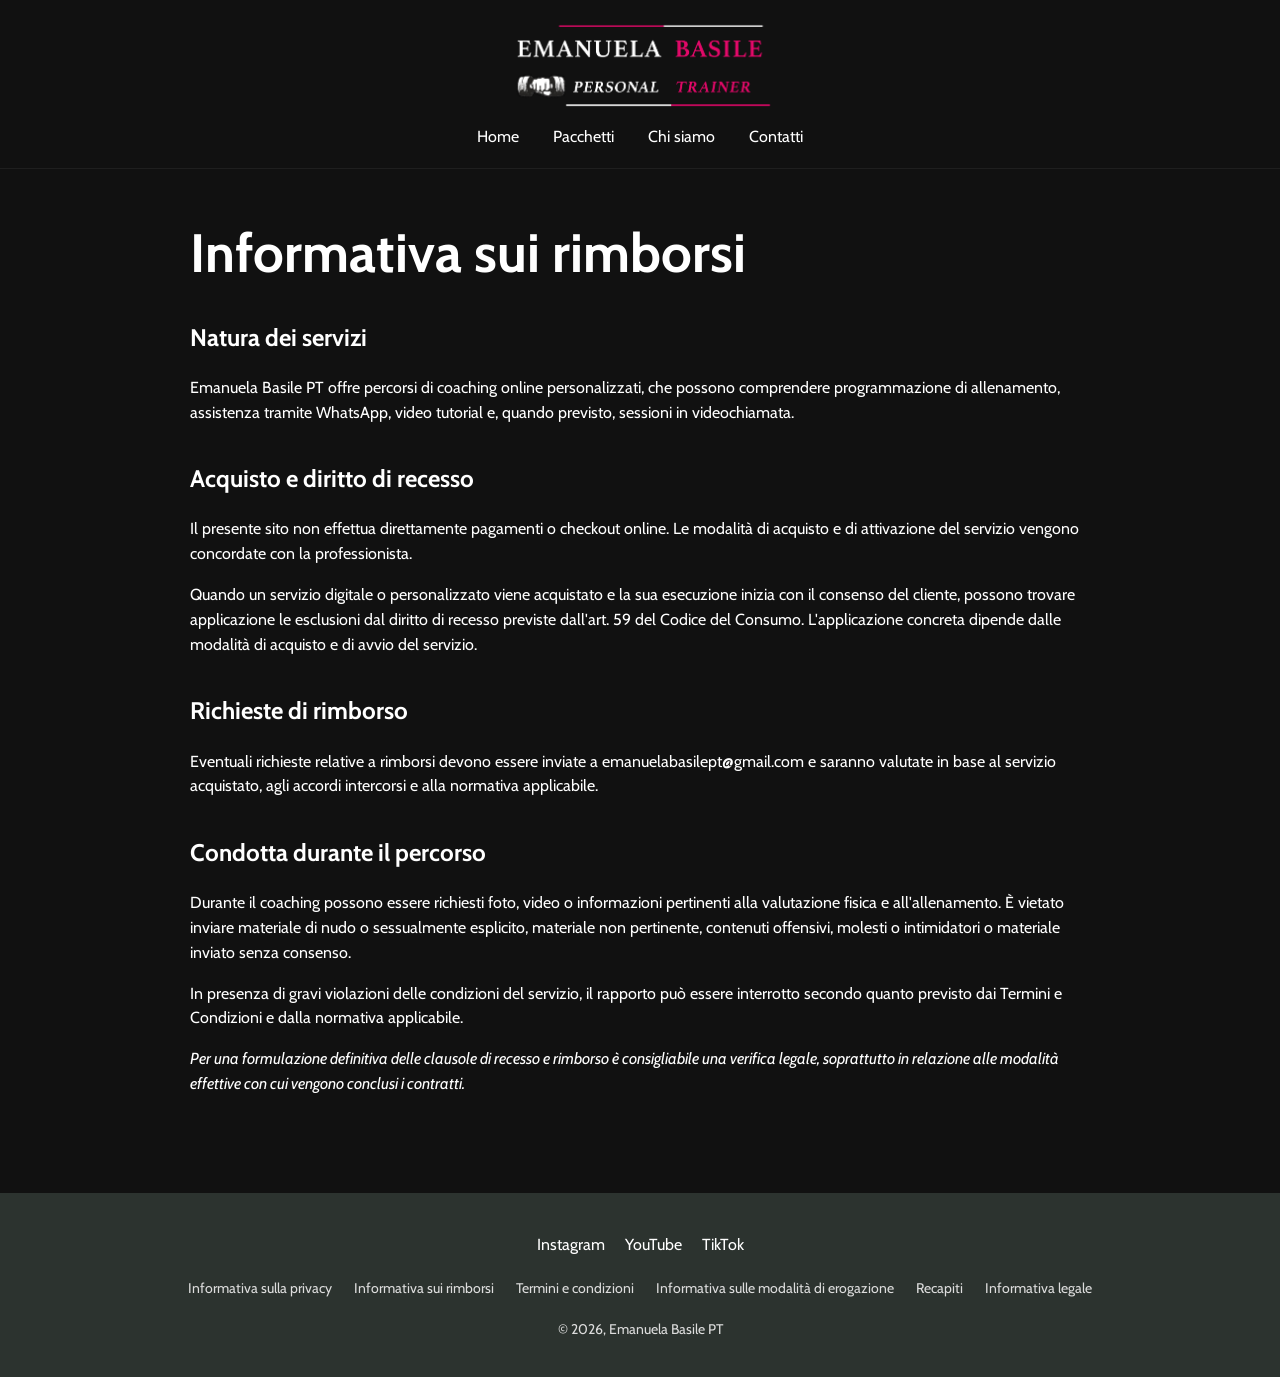
<file: rimborsi.html>
<!doctype html>
<html lang="it">
<head>
<meta charset="utf-8">
<meta name="viewport" content="width=device-width,initial-scale=1">
<title>Informativa sui rimborsi – Emanuela Basile PT</title>
<meta name="description" content="Informativa sui rimborsi – Emanuela Basile PT.">
<link rel="icon" href="images/favicon.png">
<link rel="stylesheet" href="assets/style.css">
</head>
<body>
<header class="site-header">
<div class="logo-wrap"><a href="index.html"><img class="logo" src="images/logo.png" alt="Emanuela Basile PT"></a></div>
<button class="mobile-toggle" aria-label="Apri menu" aria-expanded="false">☰</button>
<nav class="nav"><ul>
<li><a href="index.html">Home</a></li>
<li><a href="pacchetti.html">Pacchetti</a></li>
<li><a href="chi-siamo.html">Chi siamo</a></li>
<li><a href="contatti.html">Contatti</a></li>
</ul></nav>
</header>
<main><section class="page"><div class="container legal">
<h1>Informativa sui rimborsi</h1>
<h2>Natura dei servizi</h2>
<p>Emanuela Basile PT offre percorsi di coaching online personalizzati, che possono comprendere programmazione di allenamento, assistenza tramite WhatsApp, video tutorial e, quando previsto, sessioni in videochiamata.</p>

<h2>Acquisto e diritto di recesso</h2>
<p>Il presente sito non effettua direttamente pagamenti o checkout online. Le modalità di acquisto e di attivazione del servizio vengono concordate con la professionista.</p>
<p>Quando un servizio digitale o personalizzato viene acquistato e la sua esecuzione inizia con il consenso del cliente, possono trovare applicazione le esclusioni dal diritto di recesso previste dall'art. 59 del Codice del Consumo. L'applicazione concreta dipende dalle modalità di acquisto e di avvio del servizio.</p>

<h2>Richieste di rimborso</h2>
<p>Eventuali richieste relative a rimborsi devono essere inviate a <a href="mailto:emanuelabasilept@gmail.com">emanuelabasilept@gmail.com</a> e saranno valutate in base al servizio acquistato, agli accordi intercorsi e alla normativa applicabile.</p>

<h2>Condotta durante il percorso</h2>
<p>Durante il coaching possono essere richiesti foto, video o informazioni pertinenti alla valutazione fisica e all'allenamento. È vietato inviare materiale di nudo o sessualmente esplicito, materiale non pertinente, contenuti offensivi, molesti o intimidatori o materiale inviato senza consenso.</p>

<p>In presenza di gravi violazioni delle condizioni del servizio, il rapporto può essere interrotto secondo quanto previsto dai Termini e Condizioni e dalla normativa applicabile.</p>

<p><em>Per una formulazione definitiva delle clausole di recesso e rimborso è consigliabile una verifica legale, soprattutto in relazione alle modalità effettive con cui vengono conclusi i contratti.</em></p>
</div></section></main>
<footer class="site-footer"><div class="footer-inner">
<div class="socials">
<a href="https://www.instagram.com/emabasile_pt/" target="_blank" rel="noopener">Instagram</a>
<a href="https://www.youtube.com/@EmaBasilePT/shorts" target="_blank" rel="noopener">YouTube</a>
<a href="https://www.tiktok.com/@emabasile_pt" target="_blank" rel="noopener">TikTok</a>
</div>
<div class="policies">
<a href="privacy-policy.html">Informativa sulla privacy</a>
<a href="rimborsi.html">Informativa sui rimborsi</a>
<a href="termini.html">Termini e condizioni</a>
<a href="spedizioni.html">Informativa sulle modalità di erogazione</a>
<a href="recapiti.html">Recapiti</a>
<a href="informativa-legale.html">Informativa legale</a>
</div>
<div class="copyright">© 2026, Emanuela Basile PT</div>
</div></footer>
<script src="assets/script.js"></script>
</body></html>
</file>
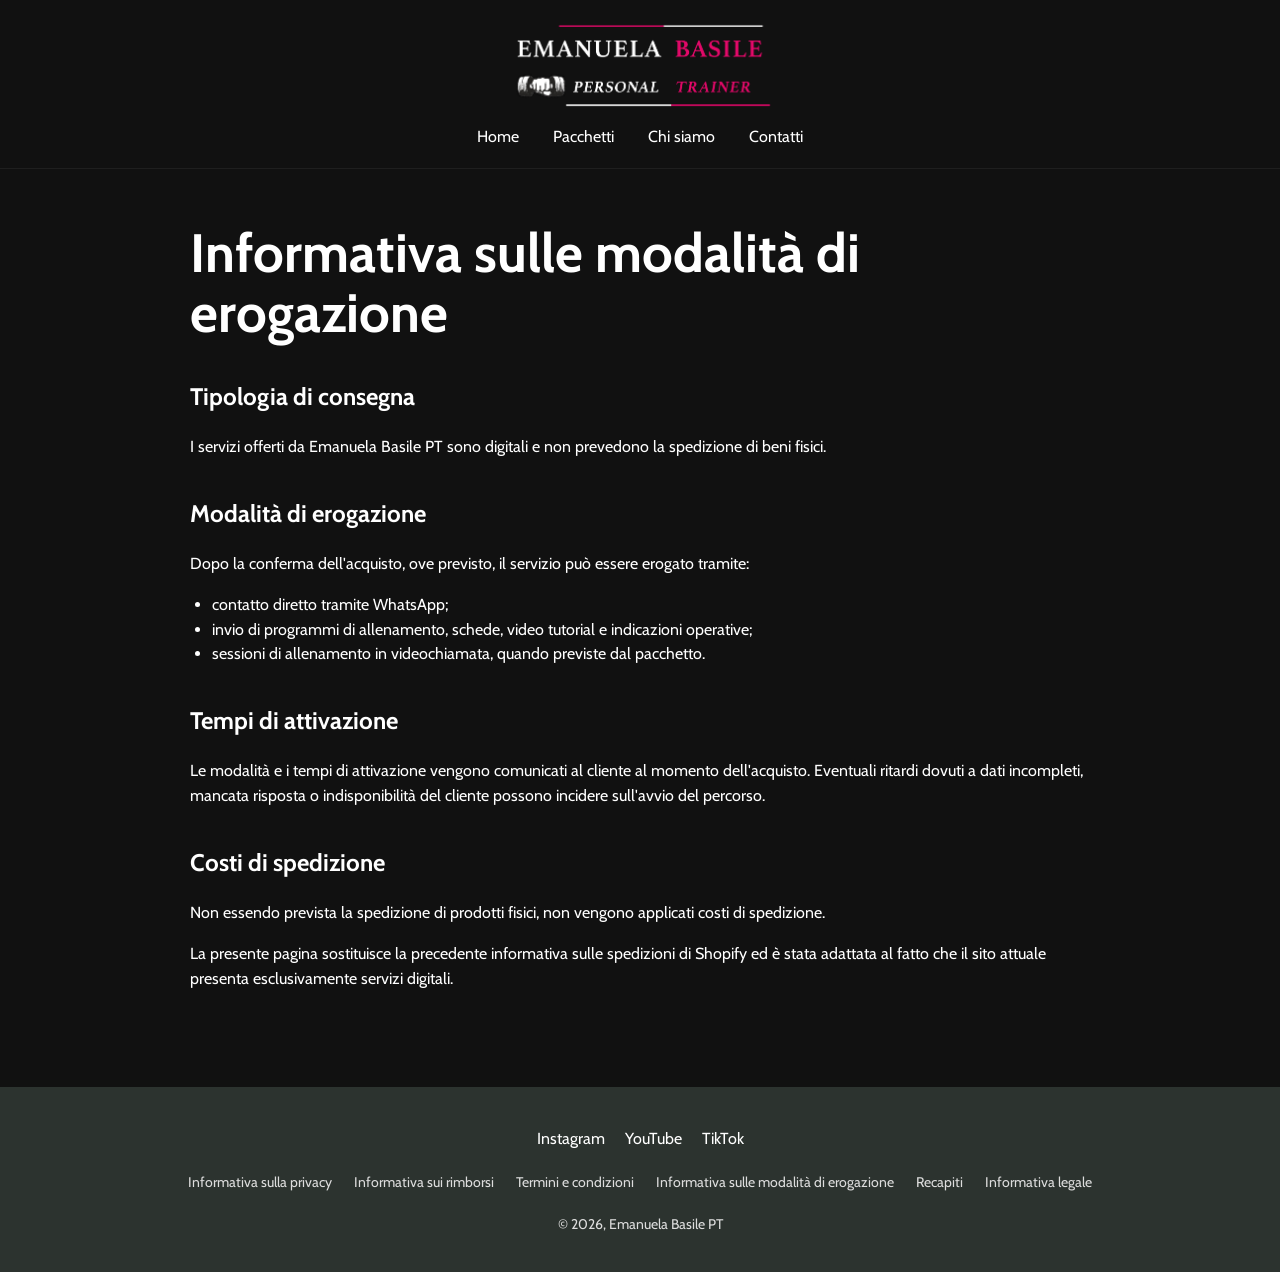
<file: spedizioni.html>
<!doctype html>
<html lang="it">
<head>
<meta charset="utf-8">
<meta name="viewport" content="width=device-width,initial-scale=1">
<title>Informativa sulle modalità di erogazione – Emanuela Basile PT</title>
<meta name="description" content="Informativa sulle modalità di erogazione – Emanuela Basile PT.">
<link rel="icon" href="images/favicon.png">
<link rel="stylesheet" href="assets/style.css">
</head>
<body>
<header class="site-header">
<div class="logo-wrap"><a href="index.html"><img class="logo" src="images/logo.png" alt="Emanuela Basile PT"></a></div>
<button class="mobile-toggle" aria-label="Apri menu" aria-expanded="false">☰</button>
<nav class="nav"><ul>
<li><a href="index.html">Home</a></li>
<li><a href="pacchetti.html">Pacchetti</a></li>
<li><a href="chi-siamo.html">Chi siamo</a></li>
<li><a href="contatti.html">Contatti</a></li>
</ul></nav>
</header>
<main><section class="page"><div class="container legal">
<h1>Informativa sulle modalità di erogazione</h1>
<h2>Tipologia di consegna</h2>
<p>I servizi offerti da Emanuela Basile PT sono digitali e non prevedono la spedizione di beni fisici.</p>

<h2>Modalità di erogazione</h2>
<p>Dopo la conferma dell'acquisto, ove previsto, il servizio può essere erogato tramite:</p>
<ul>
<li>contatto diretto tramite WhatsApp;</li>
<li>invio di programmi di allenamento, schede, video tutorial e indicazioni operative;</li>
<li>sessioni di allenamento in videochiamata, quando previste dal pacchetto.</li>
</ul>

<h2>Tempi di attivazione</h2>
<p>Le modalità e i tempi di attivazione vengono comunicati al cliente al momento dell'acquisto. Eventuali ritardi dovuti a dati incompleti, mancata risposta o indisponibilità del cliente possono incidere sull'avvio del percorso.</p>

<h2>Costi di spedizione</h2>
<p>Non essendo prevista la spedizione di prodotti fisici, non vengono applicati costi di spedizione.</p>

<p>La presente pagina sostituisce la precedente informativa sulle spedizioni di Shopify ed è stata adattata al fatto che il sito attuale presenta esclusivamente servizi digitali.</p>
</div></section></main>
<footer class="site-footer"><div class="footer-inner">
<div class="socials">
<a href="https://www.instagram.com/emabasile_pt/" target="_blank" rel="noopener">Instagram</a>
<a href="https://www.youtube.com/@EmaBasilePT/shorts" target="_blank" rel="noopener">YouTube</a>
<a href="https://www.tiktok.com/@emabasile_pt" target="_blank" rel="noopener">TikTok</a>
</div>
<div class="policies">
<a href="privacy-policy.html">Informativa sulla privacy</a>
<a href="rimborsi.html">Informativa sui rimborsi</a>
<a href="termini.html">Termini e condizioni</a>
<a href="spedizioni.html">Informativa sulle modalità di erogazione</a>
<a href="recapiti.html">Recapiti</a>
<a href="informativa-legale.html">Informativa legale</a>
</div>
<div class="copyright">© 2026, Emanuela Basile PT</div>
</div></footer>
<script src="assets/script.js"></script>
</body></html>
</file>
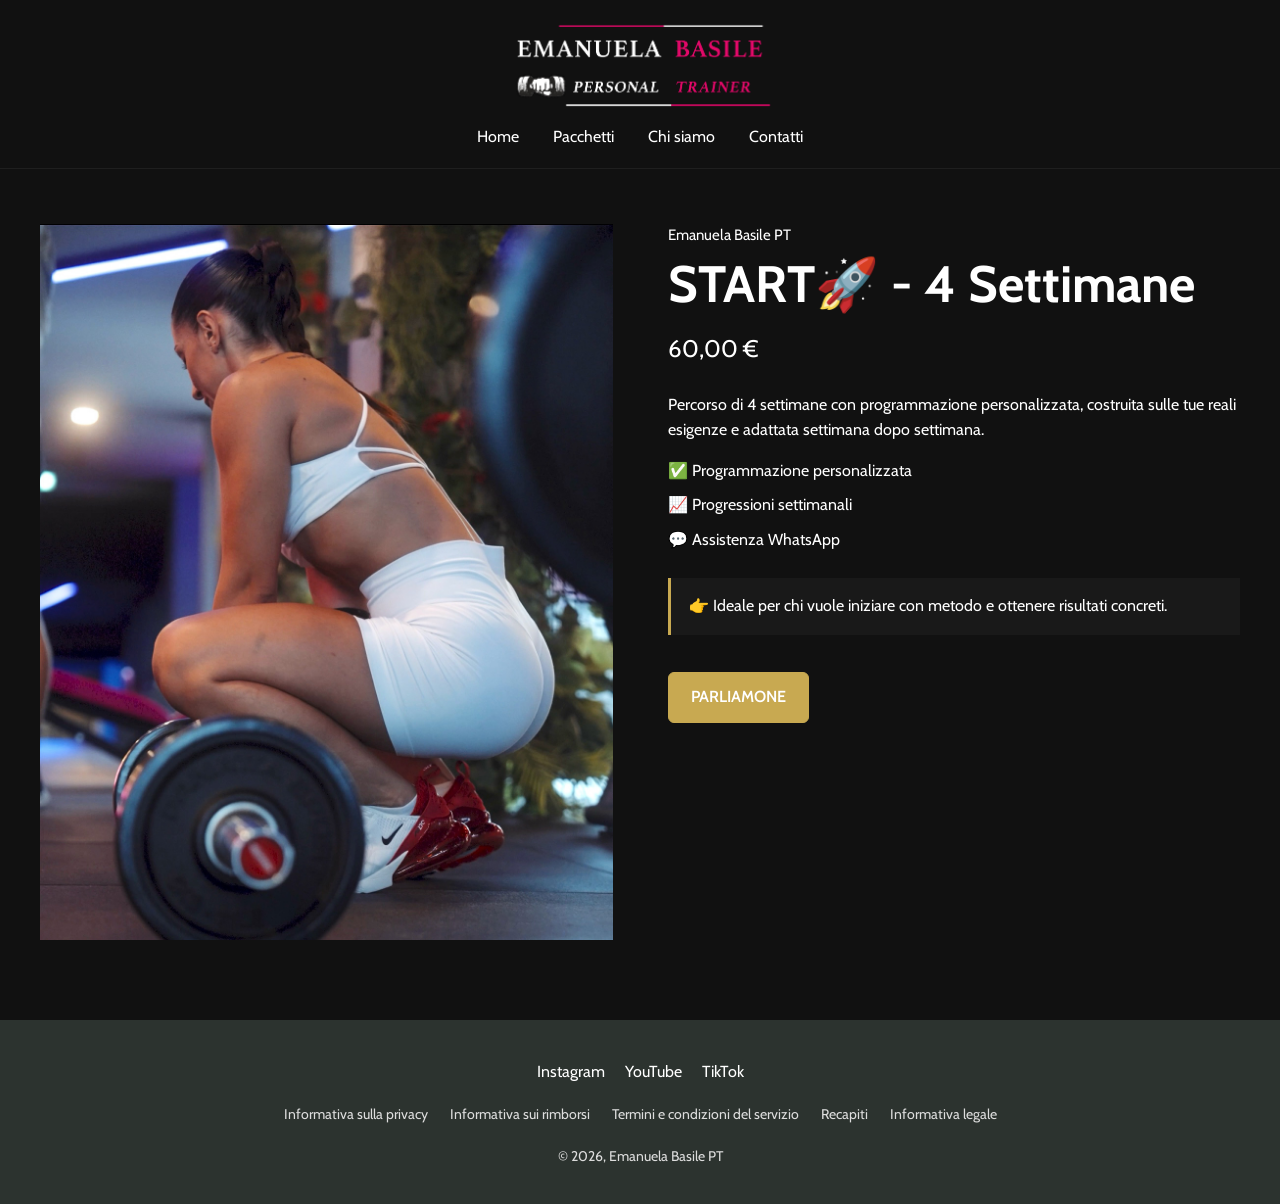
<file: start.html>
<!doctype html><html lang="it"><head><meta charset="utf-8"><meta name="viewport" content="width=device-width,initial-scale=1"><title>START🚀 - 4 Settimane – Emanuela Basile PT</title><meta name="description" content="Emanuela Basile PT - Personal Training e coaching online personalizzato."><link rel="icon" href="images/favicon.png"><link rel="stylesheet" href="assets/style.css"></head><body><header class="site-header"><div class="logo-wrap"><a href="index.html"><img class="logo" src="images/logo.png" alt="Emanuela Basile PT"></a></div><button class="mobile-toggle" aria-label="Apri menu" aria-expanded="false">☰</button><nav class="nav"><ul><li><a href="index.html">Home</a></li><li><a href="pacchetti.html">Pacchetti</a></li><li><a href="chi-siamo.html">Chi siamo</a></li><li><a href="contatti.html">Contatti</a></li></ul></nav></header><main><section class="page"><div class="container"><div class="product-detail"><div><img src="images/start.jpg" alt="START🚀 - 4 Settimane"></div><div><div class="eyebrow">Emanuela Basile PT</div><h1>START🚀 - 4 Settimane</h1><div class="price">60,00 €</div><p>Percorso di 4 settimane con programmazione personalizzata, costruita sulle tue reali esigenze e adattata settimana dopo settimana.</p><ul><li>✅ Programmazione personalizzata</li><li>📈 Progressioni settimanali</li><li>💬 Assistenza WhatsApp</li></ul><div class="note">👉 Ideale per chi vuole iniziare con metodo e ottenere risultati concreti.</div><a class="btn" href="https://wa.me/393512829910?text=Ciao%2C%20vorrei%20avere%20maggiori%20informazioni%20sui%20percorsi%20di%20Personal%20Training%21%20%F0%9F%92%AA" target="_blank" rel="noopener">PARLIAMONE</a></div></div></div></section></main><footer class="site-footer"><div class="footer-inner"><div class="socials"><a href="https://www.instagram.com/emabasile_pt/" target="_blank" rel="noopener">Instagram</a><a href="https://www.youtube.com/@EmaBasilePT/shorts" target="_blank" rel="noopener">YouTube</a><a href="https://www.tiktok.com/@emabasile_pt" target="_blank" rel="noopener">TikTok</a></div><div class="policies"><a href="privacy-policy.html">Informativa sulla privacy</a><a href="rimborsi.html">Informativa sui rimborsi</a><a href="termini.html">Termini e condizioni del servizio</a><a href="recapiti.html">Recapiti</a><a href="informativa-legale.html">Informativa legale</a></div><div class="copyright">© 2026, Emanuela Basile PT</div></div></footer><script src="assets/script.js"></script></body></html>
</file>
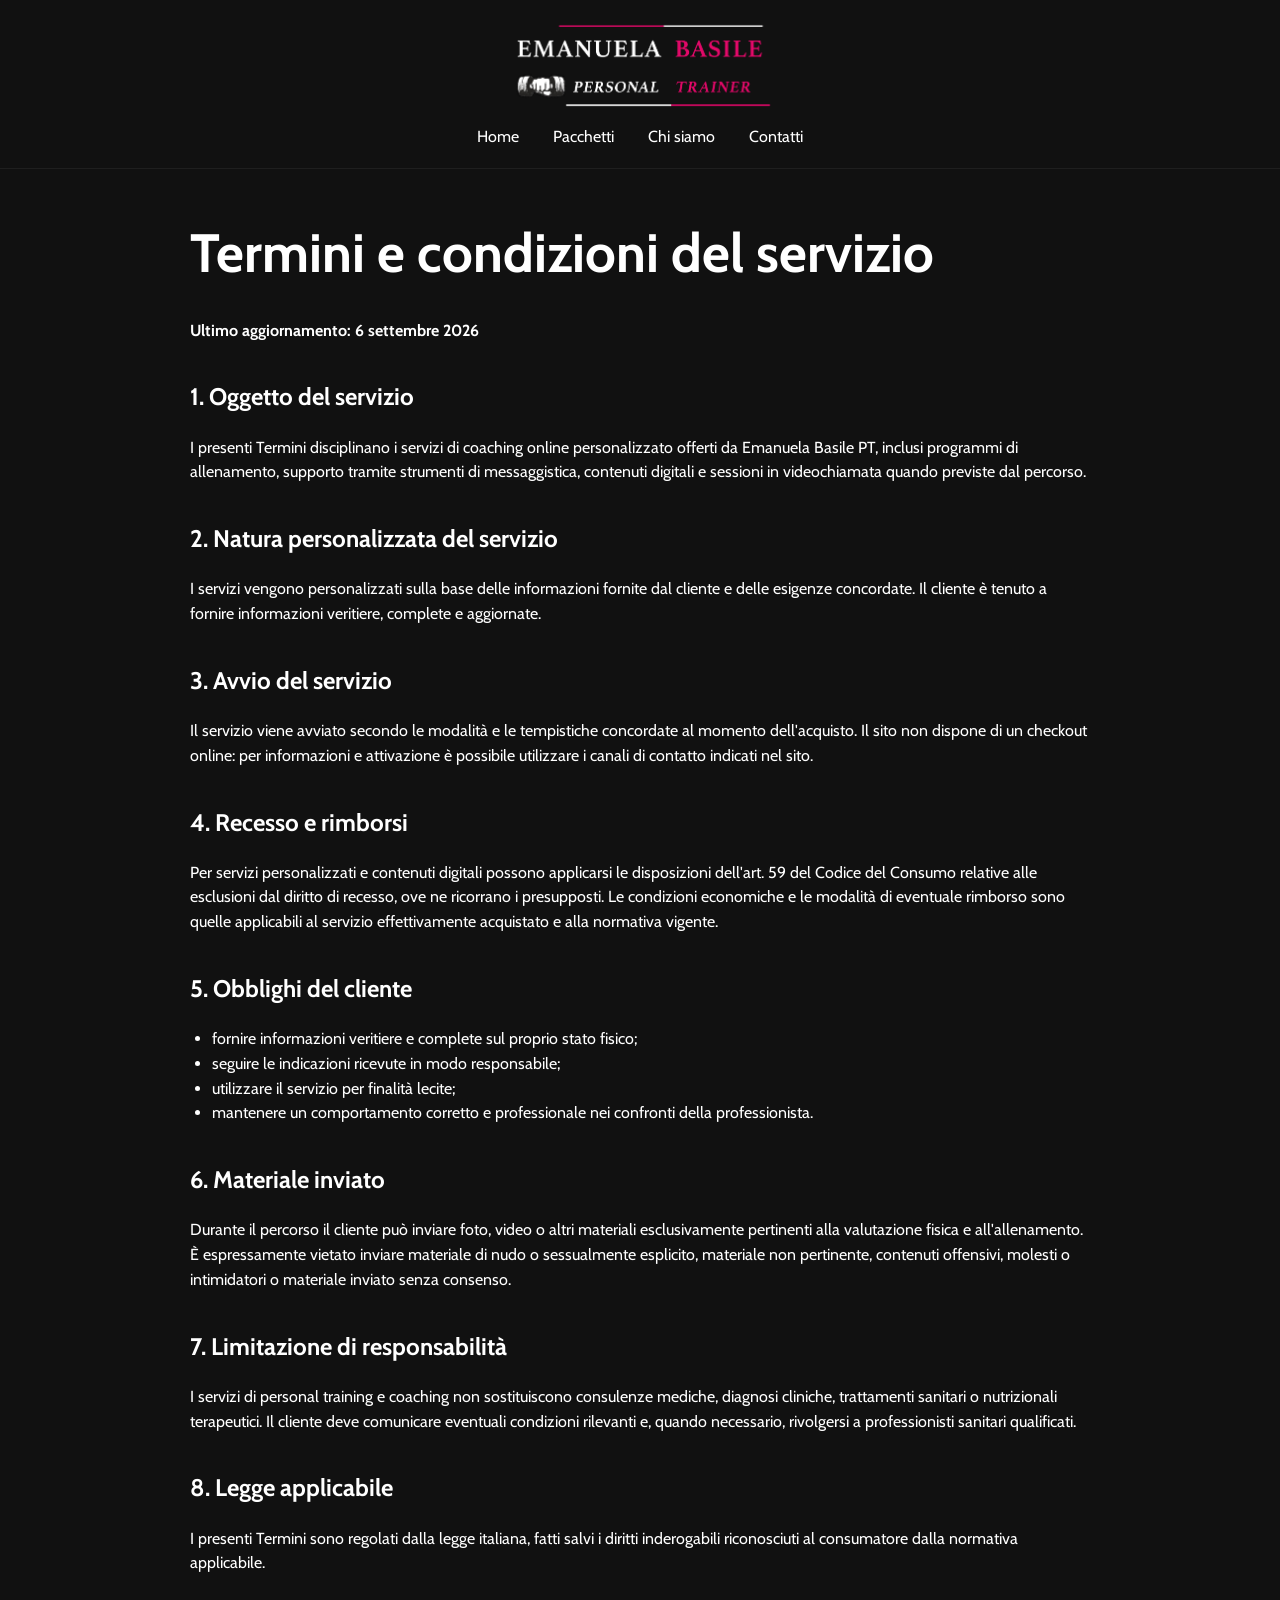
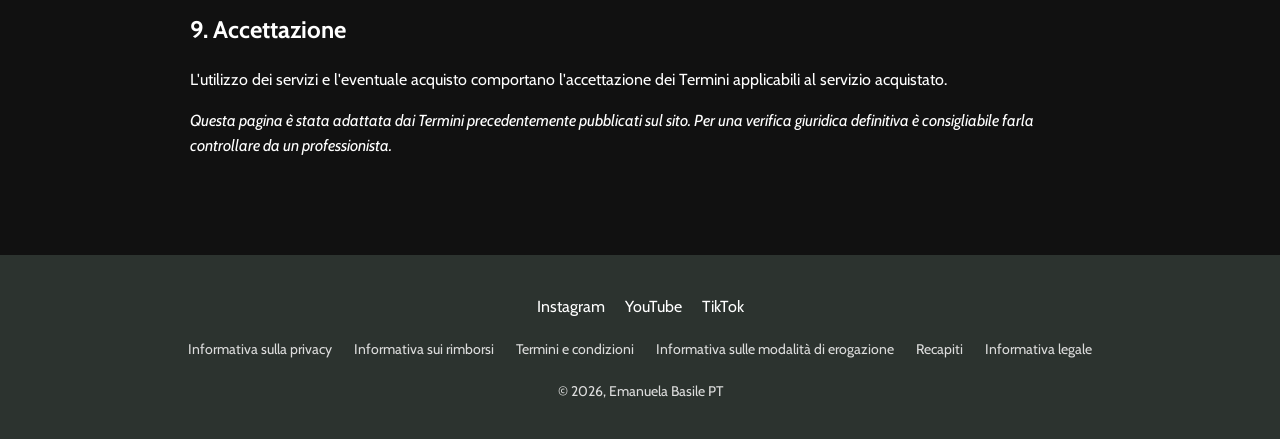
<file: termini.html>
<!doctype html>
<html lang="it">
<head>
<meta charset="utf-8">
<meta name="viewport" content="width=device-width,initial-scale=1">
<title>Termini e condizioni – Emanuela Basile PT</title>
<meta name="description" content="Termini e condizioni – Emanuela Basile PT.">
<link rel="icon" href="images/favicon.png">
<link rel="stylesheet" href="assets/style.css">
</head>
<body>
<header class="site-header">
<div class="logo-wrap"><a href="index.html"><img class="logo" src="images/logo.png" alt="Emanuela Basile PT"></a></div>
<button class="mobile-toggle" aria-label="Apri menu" aria-expanded="false">☰</button>
<nav class="nav"><ul>
<li><a href="index.html">Home</a></li>
<li><a href="pacchetti.html">Pacchetti</a></li>
<li><a href="chi-siamo.html">Chi siamo</a></li>
<li><a href="contatti.html">Contatti</a></li>
</ul></nav>
</header>
<main><section class="page"><div class="container legal">
<h1>Termini e condizioni del servizio</h1>
<p><strong>Ultimo aggiornamento: 6 settembre 2026</strong></p>

<h2>1. Oggetto del servizio</h2>
<p>I presenti Termini disciplinano i servizi di coaching online personalizzato offerti da Emanuela Basile PT, inclusi programmi di allenamento, supporto tramite strumenti di messaggistica, contenuti digitali e sessioni in videochiamata quando previste dal percorso.</p>

<h2>2. Natura personalizzata del servizio</h2>
<p>I servizi vengono personalizzati sulla base delle informazioni fornite dal cliente e delle esigenze concordate. Il cliente è tenuto a fornire informazioni veritiere, complete e aggiornate.</p>

<h2>3. Avvio del servizio</h2>
<p>Il servizio viene avviato secondo le modalità e le tempistiche concordate al momento dell'acquisto. Il sito non dispone di un checkout online: per informazioni e attivazione è possibile utilizzare i canali di contatto indicati nel sito.</p>

<h2>4. Recesso e rimborsi</h2>
<p>Per servizi personalizzati e contenuti digitali possono applicarsi le disposizioni dell'art. 59 del Codice del Consumo relative alle esclusioni dal diritto di recesso, ove ne ricorrano i presupposti. Le condizioni economiche e le modalità di eventuale rimborso sono quelle applicabili al servizio effettivamente acquistato e alla normativa vigente.</p>

<h2>5. Obblighi del cliente</h2>
<ul>
<li>fornire informazioni veritiere e complete sul proprio stato fisico;</li>
<li>seguire le indicazioni ricevute in modo responsabile;</li>
<li>utilizzare il servizio per finalità lecite;</li>
<li>mantenere un comportamento corretto e professionale nei confronti della professionista.</li>
</ul>

<h2>6. Materiale inviato</h2>
<p>Durante il percorso il cliente può inviare foto, video o altri materiali esclusivamente pertinenti alla valutazione fisica e all'allenamento. È espressamente vietato inviare materiale di nudo o sessualmente esplicito, materiale non pertinente, contenuti offensivi, molesti o intimidatori o materiale inviato senza consenso.</p>

<h2>7. Limitazione di responsabilità</h2>
<p>I servizi di personal training e coaching non sostituiscono consulenze mediche, diagnosi cliniche, trattamenti sanitari o nutrizionali terapeutici. Il cliente deve comunicare eventuali condizioni rilevanti e, quando necessario, rivolgersi a professionisti sanitari qualificati.</p>

<h2>8. Legge applicabile</h2>
<p>I presenti Termini sono regolati dalla legge italiana, fatti salvi i diritti inderogabili riconosciuti al consumatore dalla normativa applicabile.</p>

<h2>9. Accettazione</h2>
<p>L'utilizzo dei servizi e l'eventuale acquisto comportano l'accettazione dei Termini applicabili al servizio acquistato.</p>

<p><em>Questa pagina è stata adattata dai Termini precedentemente pubblicati sul sito. Per una verifica giuridica definitiva è consigliabile farla controllare da un professionista.</em></p>
</div></section></main>
<footer class="site-footer"><div class="footer-inner">
<div class="socials">
<a href="https://www.instagram.com/emabasile_pt/" target="_blank" rel="noopener">Instagram</a>
<a href="https://www.youtube.com/@EmaBasilePT/shorts" target="_blank" rel="noopener">YouTube</a>
<a href="https://www.tiktok.com/@emabasile_pt" target="_blank" rel="noopener">TikTok</a>
</div>
<div class="policies">
<a href="privacy-policy.html">Informativa sulla privacy</a>
<a href="rimborsi.html">Informativa sui rimborsi</a>
<a href="termini.html">Termini e condizioni</a>
<a href="spedizioni.html">Informativa sulle modalità di erogazione</a>
<a href="recapiti.html">Recapiti</a>
<a href="informativa-legale.html">Informativa legale</a>
</div>
<div class="copyright">© 2026, Emanuela Basile PT</div>
</div></footer>
<script src="assets/script.js"></script>
</body></html>
</file>
<file: assets/style.css>
@import url('https://fonts.googleapis.com/css2?family=Cabin:wght@400;500;600;700&display=swap');
:root{--bg:#111111;--text:#fff;--gold:#c8a951;--footer:#2c332f;--muted:#d8d8d8;--max:1200px}
*{box-sizing:border-box}html{scroll-behavior:smooth}body{margin:0;background:var(--bg);color:var(--text);font-family:Cabin,Arial,sans-serif;font-size:16px;line-height:1.55}a{color:inherit;text-decoration:none}img{max-width:100%;display:block}.container{width:min(calc(100% - 40px),var(--max));margin:auto}
.site-header{background:var(--bg);padding:20px 20px 18px;border-bottom:1px solid rgba(255,255,255,.06);position:relative;z-index:20}.logo-wrap{display:flex;justify-content:center}.logo{width:min(290px,58vw);height:auto}.nav{margin-top:15px}.nav ul{list-style:none;margin:0;padding:0;display:flex;justify-content:center;gap:34px}.nav a{font-size:16px;transition:.2s}.nav a:hover{color:var(--gold)}.mobile-toggle{display:none;background:none;border:0;color:white;font-size:28px;position:absolute;right:18px;top:24px;cursor:pointer}
.hero{position:relative;min-height:470px;display:grid;place-items:center;background-image:linear-gradient(rgba(17,17,17,.2),rgba(17,17,17,.2)),url('../images/hero.png');background-size:cover;background-position:center}.hero-inner{text-align:center;width:min(850px,calc(100% - 40px));padding:50px 0}.hero h1{font-size:clamp(34px,5vw,58px);line-height:1.1;margin:0 0 22px;font-weight:700}.hero p{font-size:clamp(18px,2vw,22px);margin:0;font-weight:600}
.section{padding:36px 0}.program{display:grid;grid-template-columns:minmax(0,1fr) minmax(0,1fr);align-items:center;gap:52px;padding:36px 0}.program.reverse .program-image{order:2}.program.reverse .program-content{order:1}.program-image img{width:100%;height:420px;object-fit:cover;border-radius:6px}.program-content h2{font-size:clamp(30px,4vw,48px);line-height:1.12;margin:0 0 18px}.eyebrow{font-size:15px;margin-bottom:8px}.program-content ul{padding-left:0;list-style:none;margin:0 0 18px}.program-content li{margin:8px 0}.program-content p{margin:12px 0}.btn{display:inline-flex;align-items:center;justify-content:center;margin-top:12px;padding:12px 22px;border:1px solid var(--gold);background:var(--gold);color:#fff;border-radius:6px;font-weight:600;transition:.2s}.btn:hover{filter:brightness(1.08);transform:translateY(-1px)}.btn.secondary{background:transparent;color:#fff}.price strong{font-weight:700}.old{text-decoration:line-through;opacity:.75}
.mindset{padding:40px 20px 52px;text-align:center}.mindset-inner{max-width:900px;margin:auto}.mindset h2{font-size:clamp(34px,4vw,50px);margin:0 0 22px}.mindset p{margin:0}.signature{margin-top:28px;font-weight:700}
.page{padding:55px 0 80px}.page h1{font-size:clamp(36px,5vw,54px);line-height:1.1;margin:0 0 35px}.about-grid{display:grid;grid-template-columns:repeat(3,1fr);gap:20px;margin-bottom:42px}.about-grid img{width:100%;height:430px;object-fit:cover;border-radius:6px}.about-copy{max-width:900px;margin:auto;font-size:19px}.about-copy p{margin:0 0 28px}
.packages-grid{display:grid;grid-template-columns:repeat(3,1fr);gap:20px}.package-card{background:#191919;border:1px solid rgba(255,255,255,.1);border-radius:6px;overflow:hidden}.package-card img{width:100%;height:400px;object-fit:cover}.package-card-body{padding:24px}.package-card h2{margin:0 0 10px;font-size:28px}.package-card .price{font-size:22px;margin-bottom:15px}.package-card p{color:#ddd}
.product-detail{display:grid;grid-template-columns:minmax(0,1fr) minmax(0,1fr);gap:55px;align-items:start}.product-detail img{width:100%;max-height:720px;object-fit:contain;background:#111}.product-detail h1{margin:0 0 12px;font-size:clamp(36px,4vw,54px);line-height:1.1}.product-detail .price{font-size:24px;margin:18px 0 26px}.product-detail ul{list-style:none;padding:0}.product-detail li{margin:10px 0}.note{padding:16px 18px;border-left:3px solid var(--gold);background:#191919;margin:25px 0}
.contact-wrap{max-width:760px;margin:auto}.contact-form{display:grid;gap:16px}.field label{display:block;margin-bottom:6px}.field input,.field textarea{width:100%;background:#191919;color:#fff;border:1px solid rgba(255,255,255,.3);border-radius:6px;padding:13px;font:inherit}.field textarea{min-height:180px;resize:vertical}.success{padding:15px;background:#243c2c;border:1px solid #486a52;border-radius:6px;margin-bottom:20px}
.legal{max-width:900px;margin:auto}.legal h2{margin-top:35px}.legal ul{padding-left:22px}
.site-footer{background:var(--footer);padding:40px 20px 36px;margin-top:0}.footer-inner{width:min(100%,var(--max));margin:auto;text-align:center}.socials{display:flex;justify-content:center;gap:20px;margin-bottom:20px}.socials a:hover{color:var(--gold)}.policies{display:flex;flex-wrap:wrap;justify-content:center;gap:14px 22px;margin:20px 0;font-size:14px;color:#ddd}.copyright{font-size:14px;color:#ddd}
@media(max-width:800px){.site-header{padding:15px 18px}.logo{width:220px}.mobile-toggle{display:block}.nav{display:none;margin-top:18px}.nav.open{display:block}.nav ul{flex-direction:column;align-items:center;gap:15px}.hero{min-height:390px}.program,.product-detail{grid-template-columns:1fr;gap:28px}.program.reverse .program-image,.program.reverse .program-content{order:initial}.program-image img{height:420px}.about-grid,.packages-grid{grid-template-columns:1fr}.about-grid img{height:auto;max-height:520px}.page{padding-top:40px}.program-content h2{font-size:36px}}
@media(max-width:480px){.container{width:min(calc(100% - 28px),var(--max))}.hero h1{font-size:34px}.hero p{font-size:18px}.program-image img{height:380px}.policies{flex-direction:column;gap:8px}.btn{width:100%}}
</file>
